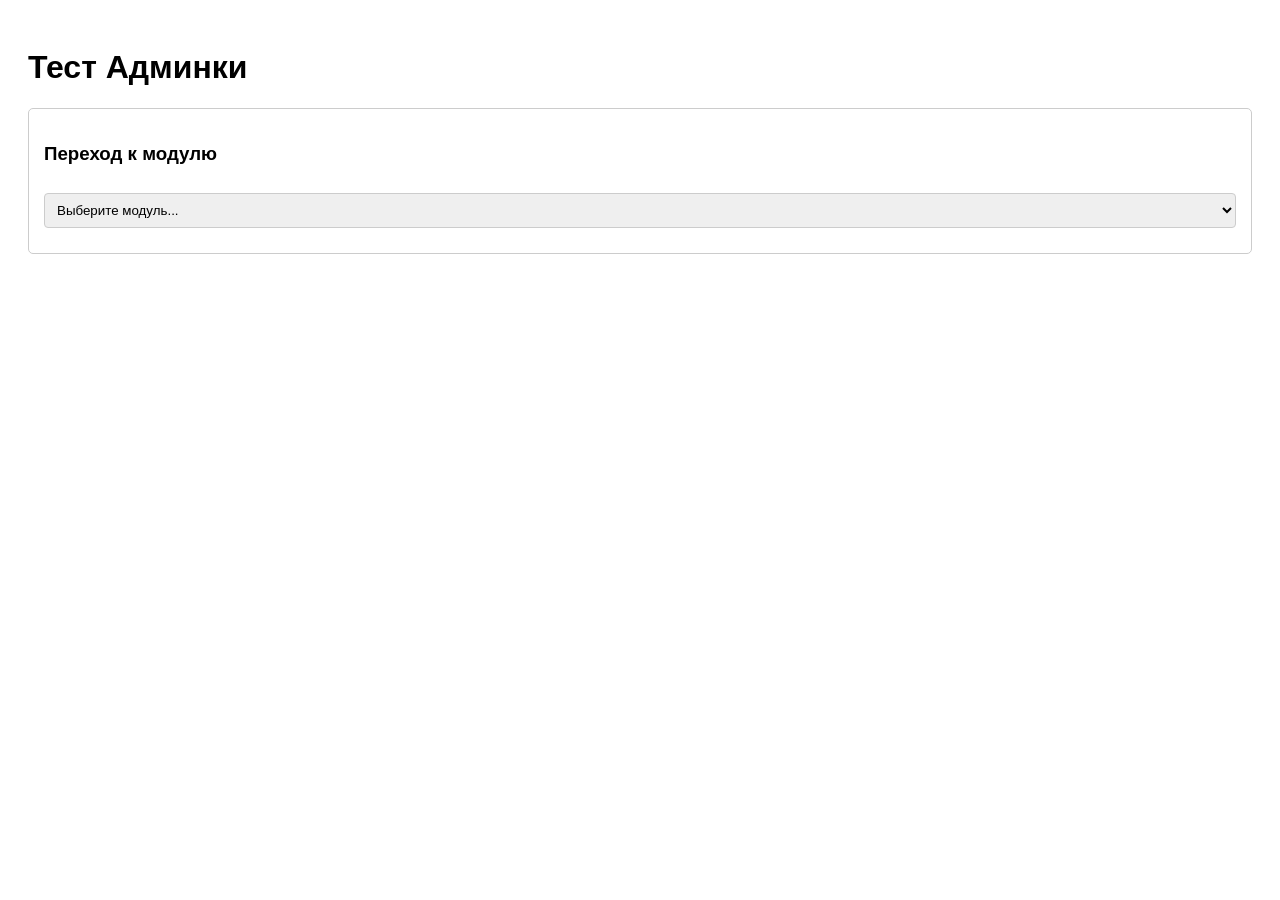
<file: test-admin.html>
<!DOCTYPE html>
<html lang="ru">
<head>
    <meta charset="UTF-8">
    <meta name="viewport" content="width=device-width, initial-scale=1.0">
    <title>Тест Админки</title>
    <style>
        body {
            font-family: Arial, sans-serif;
            padding: 20px;
        }
        .admin-section {
            margin: 20px 0;
            padding: 15px;
            border: 1px solid #ccc;
            border-radius: 5px;
        }
        select {
            width: 100%;
            padding: 8px;
            margin: 10px 0;
            border: 1px solid #ccc;
            border-radius: 4px;
        }
        button {
            padding: 8px 16px;
            margin: 5px;
            border: 1px solid #ccc;
            border-radius: 4px;
            cursor: pointer;
        }
    </style>
</head>
<body>
    <h1>Тест Админки</h1>
    
    <div class="admin-section">
        <h3>Переход к модулю</h3>
        <select id="adminModuleSelect" onchange="handleModuleSelectChange()">
            <option value="">Выберите модуль...</option>
            <option value="0">Модуль 1</option>
            <option value="1">Модуль 2</option>
            <option value="2">Модуль 3</option>
        </select>
        <div id="status"></div>
    </div>
    
    <script>
        function handleModuleSelectChange() {
            const select = document.getElementById('adminModuleSelect');
            const status = document.getElementById('status');
            
            if (select.value === '') {
                status.innerHTML = 'Выберите модуль';
                return;
            }
            
            status.innerHTML = `Выбран модуль: ${select.value}`;
            console.log('Module selected:', select.value);
        }
    </script>
</body>
</html>
</file>
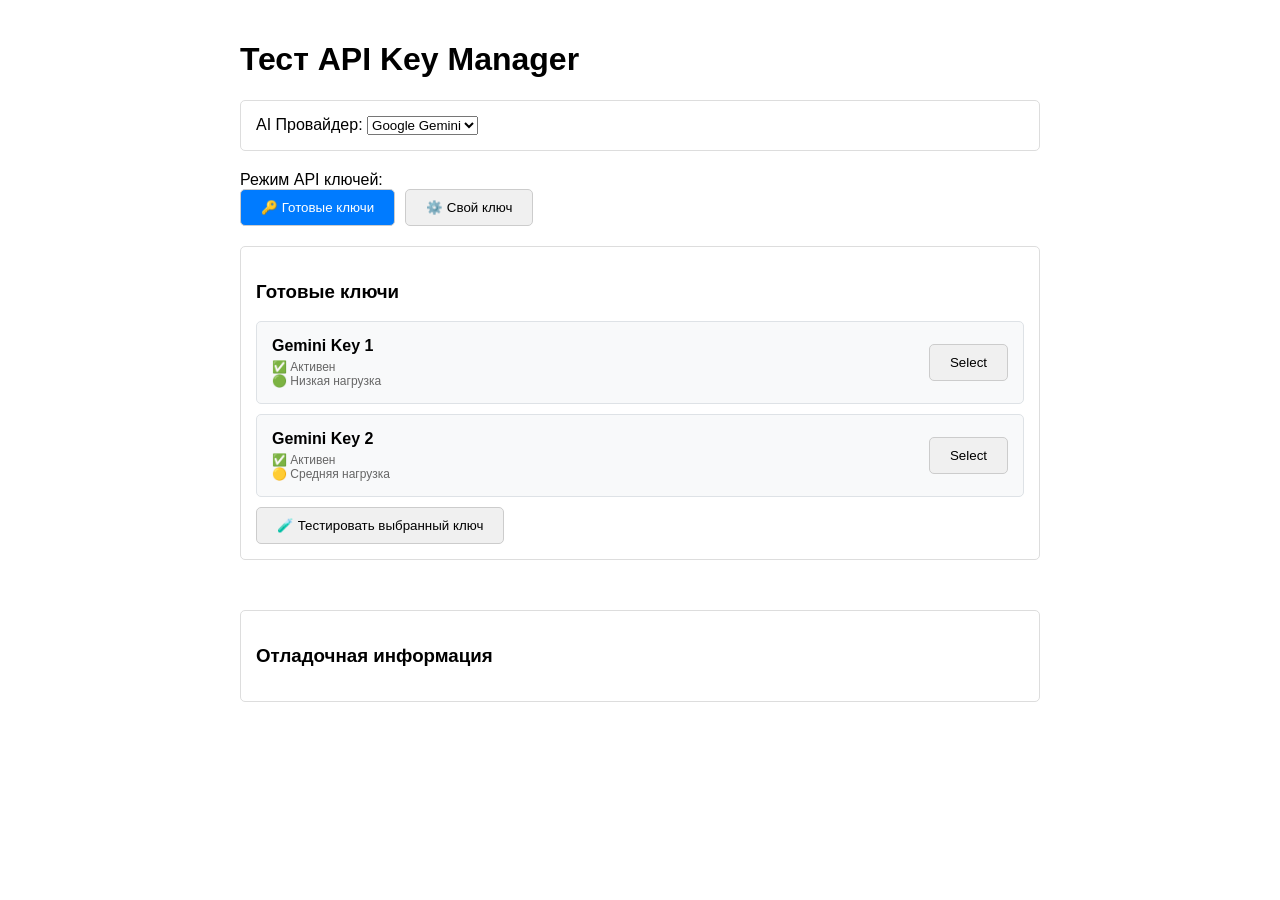
<file: test-api-keys.html>
<!DOCTYPE html>
<html lang="ru">
<head>
    <meta charset="UTF-8">
    <meta name="viewport" content="width=device-width, initial-scale=1.0">
    <title>Тест API Key Manager</title>
    <style>
        body {
            font-family: Arial, sans-serif;
            max-width: 800px;
            margin: 0 auto;
            padding: 20px;
        }
        .key-mode-section {
            margin-bottom: 20px;
        }
        .key-mode-buttons {
            display: flex;
            gap: 10px;
            margin-bottom: 10px;
        }
        .btn {
            padding: 10px 20px;
            border: 1px solid #ccc;
            border-radius: 5px;
            cursor: pointer;
            background: #f0f0f0;
        }
        .btn.active {
            background: #007bff;
            color: white;
        }
        .ready-key-item {
            display: flex;
            justify-content: space-between;
            align-items: center;
            padding: 15px;
            background: #f8f9fa;
            border: 1px solid #dee2e6;
            border-radius: 5px;
            margin-bottom: 10px;
        }
        .ready-key-info {
            flex: 1;
        }
        .ready-key-name {
            font-weight: bold;
            margin-bottom: 5px;
        }
        .ready-key-status, .ready-key-usage {
            font-size: 12px;
            color: #666;
        }
        .section {
            margin-bottom: 20px;
            padding: 15px;
            border: 1px solid #ddd;
            border-radius: 5px;
        }
        .hidden {
            display: none;
        }
        #apiStatus {
            padding: 10px;
            margin: 10px 0;
            border-radius: 5px;
        }
        .api-status.success {
            background: #d4edda;
            color: #155724;
        }
        .api-status.error {
            background: #f8d7da;
            color: #721c24;
        }
        .api-status.loading {
            background: #d1ecf1;
            color: #0c5460;
        }
    </style>
</head>
<body>
    <h1>Тест API Key Manager</h1>
    
    <!-- AI Provider Selection -->
    <div class="section">
        <label>AI Провайдер:</label>
        <select id="aiProviderSelect" onchange="switchProvider(this.value)">
            <option value="gemini">Google Gemini</option>
            <option value="openai">OpenAI</option>
        </select>
    </div>

    <!-- Key Mode Selection -->
    <div class="key-mode-section">
        <label>Режим API ключей:</label>
        <div class="key-mode-buttons">
            <button id="readyKeyModeBtn" class="btn active" onclick="switchKeyMode('ready')">
                🔑 Готовые ключи
            </button>
            <button id="customKeyModeBtn" class="btn" onclick="switchKeyMode('custom')">
                ⚙️ Свой ключ
            </button>
        </div>
    </div>

    <!-- Ready Keys Section -->
    <div id="readyKeysSection" class="section">
        <h3>Готовые ключи</h3>
        <div id="readyKeysContainer">
            <!-- Ready keys will be populated here -->
        </div>
        <button class="btn" onclick="testCurrentKey()">
            🧪 Тестировать выбранный ключ
        </button>
    </div>

    <!-- Custom Keys Section -->
    <div id="customKeysSection" class="section hidden">
        <h3>Свой ключ</h3>
        <div id="geminiApiSection">
            <input type="password" id="geminiApiKeyInput" placeholder="Ваш Google AI API ключ" style="width: 100%; padding: 10px; margin-bottom: 10px;">
            <button class="btn" onclick="saveGeminiApiKey()">Сохранить</button>
        </div>
        <div id="openaiApiSection" style="display: none;">
            <input type="password" id="apiKeyInput" placeholder="sk-...ваш OpenAI API ключ" style="width: 100%; padding: 10px; margin-bottom: 10px;">
            <button class="btn" onclick="saveApiKey()">Сохранить</button>
        </div>
    </div>

    <!-- Status -->
    <div id="apiStatus"></div>

    <!-- Debug Info -->
    <div class="section">
        <h3>Отладочная информация</h3>
        <div id="debugInfo"></div>
    </div>

    <script src="js/api-key-manager.js"></script>
    <script>
        // Функции для сохранения ключей
        function saveGeminiApiKey() {
            const key = document.getElementById('geminiApiKeyInput').value;
            localStorage.setItem('aiIncubatorGeminiApiKey', key);
            alert('Gemini ключ сохранен!');
        }

        function saveApiKey() {
            const key = document.getElementById('apiKeyInput').value;
            localStorage.setItem('aiIncubatorApiKey', key);
            alert('OpenAI ключ сохранен!');
        }

        // Функция для отображения отладочной информации
        function updateDebugInfo() {
            const debugDiv = document.getElementById('debugInfo');
            if (apiKeyManager) {
                debugDiv.innerHTML = `
                    <p><strong>Текущий режим:</strong> ${apiKeyManager.currentKeyMode}</p>
                    <p><strong>Текущий провайдер:</strong> ${apiKeyManager.currentProvider}</p>
                    <p><strong>Готовые ключи загружены:</strong> ${apiKeyManager.readyKeys ? 'Да' : 'Нет'}</p>
                    <p><strong>Выбранный ключ:</strong> ${apiKeyManager.currentReadyKey ? apiKeyManager.currentReadyKey.name : 'Нет'}</p>
                    <p><strong>Текущий ключ:</strong> ${apiKeyManager.getCurrentKey() ? 'Найден' : 'Не найден'}</p>
                `;
            } else {
                debugDiv.innerHTML = '<p>API Key Manager не инициализирован</p>';
            }
        }

        // Обновляем отладочную информацию каждые 2 секунды
        setInterval(updateDebugInfo, 2000);
    </script>
</body>
</html>
</file>
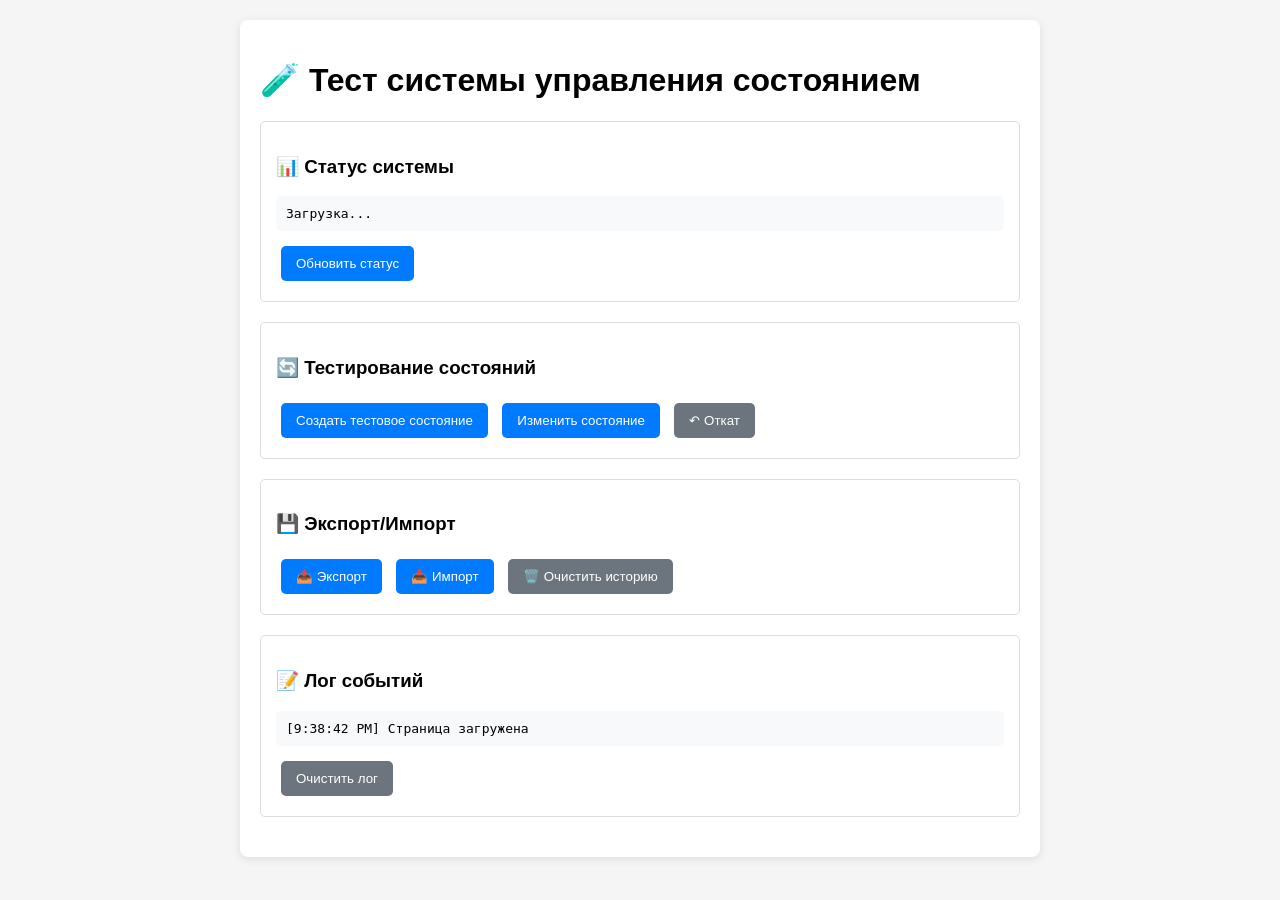
<file: test-state-manager.html>
<!DOCTYPE html>
<html lang="ru">
<head>
    <meta charset="UTF-8">
    <meta name="viewport" content="width=device-width, initial-scale=1.0">
    <title>Тест системы управления состоянием</title>
    <style>
        body {
            font-family: Arial, sans-serif;
            max-width: 800px;
            margin: 0 auto;
            padding: 20px;
            background: #f5f5f5;
        }
        .container {
            background: white;
            padding: 20px;
            border-radius: 8px;
            box-shadow: 0 2px 10px rgba(0,0,0,0.1);
        }
        .test-section {
            margin: 20px 0;
            padding: 15px;
            border: 1px solid #ddd;
            border-radius: 5px;
        }
        .btn {
            background: #007bff;
            color: white;
            border: none;
            padding: 10px 15px;
            border-radius: 5px;
            cursor: pointer;
            margin: 5px;
        }
        .btn:hover {
            background: #0056b3;
        }
        .btn-secondary {
            background: #6c757d;
        }
        .btn-secondary:hover {
            background: #545b62;
        }
        .status {
            margin: 10px 0;
            padding: 10px;
            background: #f8f9fa;
            border-radius: 5px;
            font-family: monospace;
        }
        .notification {
            position: fixed;
            top: 20px;
            right: 20px;
            background: #28a745;
            color: white;
            padding: 15px;
            border-radius: 5px;
            box-shadow: 0 2px 10px rgba(0,0,0,0.2);
            z-index: 1000;
        }
    </style>
</head>
<body>
    <div class="container">
        <h1>🧪 Тест системы управления состоянием</h1>
        
        <div class="test-section">
            <h3>📊 Статус системы</h3>
            <div id="status" class="status">Загрузка...</div>
            <button class="btn" onclick="updateStatus()">Обновить статус</button>
        </div>
        
        <div class="test-section">
            <h3>🔄 Тестирование состояний</h3>
            <button class="btn" onclick="createTestState()">Создать тестовое состояние</button>
            <button class="btn" onclick="modifyState()">Изменить состояние</button>
            <button class="btn btn-secondary" onclick="undoAction()">↶ Откат</button>
        </div>
        
        <div class="test-section">
            <h3>💾 Экспорт/Импорт</h3>
            <button class="btn" onclick="exportState()">📤 Экспорт</button>
            <button class="btn" onclick="importState()">📥 Импорт</button>
            <button class="btn btn-secondary" onclick="clearHistory()">🗑️ Очистить историю</button>
        </div>
        
        <div class="test-section">
            <h3>📝 Лог событий</h3>
            <div id="log" class="status" style="max-height: 200px; overflow-y: auto;"></div>
            <button class="btn btn-secondary" onclick="clearLog()">Очистить лог</button>
        </div>
    </div>

    <script>
        // Простая система уведомлений
        function showNotification(message, type = 'info') {
            const notification = document.createElement('div');
            notification.className = 'notification';
            notification.textContent = message;
            document.body.appendChild(notification);
            
            setTimeout(() => {
                notification.remove();
            }, 3000);
        }

        // Логирование
        function log(message) {
            const logDiv = document.getElementById('log');
            const timestamp = new Date().toLocaleTimeString();
            logDiv.innerHTML += `[${timestamp}] ${message}<br>`;
            logDiv.scrollTop = logDiv.scrollHeight;
        }

        function clearLog() {
            document.getElementById('log').innerHTML = '';
        }

        // Обновление статуса
        function updateStatus() {
            if (window.getStateInfo) {
                const info = window.getStateInfo();
                const statusDiv = document.getElementById('status');
                statusDiv.innerHTML = `
                    <strong>Текущее состояние:</strong> ${info.currentState}<br>
                    <strong>Размер истории:</strong> ${info.historySize}/${info.maxHistorySize}<br>
                    <strong>Последний снапшот:</strong> ${info.lastSnapshot}
                `;
                log('Статус обновлен');
            } else {
                document.getElementById('status').innerHTML = 'StateManager не загружен';
                log('ОШИБКА: StateManager не найден');
            }
        }

        // Создание тестового состояния
        function createTestState() {
            if (window.stateManager) {
                // Создаем тестовые данные
                if (!window.testCounter) window.testCounter = 0;
                window.testCounter++;
                
                // Имитируем изменение состояния
                if (window.appState) {
                    window.appState.testData = {
                        counter: window.testCounter,
                        timestamp: Date.now(),
                        message: `Тестовое состояние #${window.testCounter}`
                    };
                    
                    // Создаем снапшот
                    window.stateManager.createSnapshot();
                    showNotification(`Создано тестовое состояние #${window.testCounter}`, 'success');
                    log(`Создано тестовое состояние #${window.testCounter}`);
                    updateStatus();
                } else {
                    showNotification('appState не найден', 'error');
                    log('ОШИБКА: appState не найден');
                }
            } else {
                showNotification('StateManager не загружен', 'error');
                log('ОШИБКА: StateManager не загружен');
            }
        }

        // Изменение состояния
        function modifyState() {
            if (window.appState && window.appState.testData) {
                window.appState.testData.message = `Изменено в ${new Date().toLocaleTimeString()}`;
                window.appState.testData.modified = true;
                
                if (window.stateManager) {
                    window.stateManager.createSnapshot();
                    showNotification('Состояние изменено', 'info');
                    log('Состояние изменено');
                    updateStatus();
                }
            } else {
                showNotification('Сначала создайте тестовое состояние', 'warning');
                log('ПРЕДУПРЕЖДЕНИЕ: Сначала создайте тестовое состояние');
            }
        }

        // Откат
        function undoAction() {
            if (window.undoLastAction) {
                const success = window.undoLastAction();
                if (success) {
                    showNotification('Откат выполнен успешно', 'success');
                    log('Откат выполнен успешно');
                } else {
                    showNotification('Нет состояний для отката', 'warning');
                    log('Нет состояний для отката');
                }
                updateStatus();
            } else {
                showNotification('Функция отката не найдена', 'error');
                log('ОШИБКА: Функция отката не найдена');
            }
        }

        // Экспорт
        function exportState() {
            if (window.exportAppState) {
                window.exportAppState();
                showNotification('Состояние экспортировано', 'success');
                log('Состояние экспортировано');
            } else {
                showNotification('Функция экспорта не найдена', 'error');
                log('ОШИБКА: Функция экспорта не найдена');
            }
        }

        // Импорт
        function importState() {
            if (window.importAppState) {
                const input = document.createElement('input');
                input.type = 'file';
                input.accept = '.json';
                input.onchange = (e) => {
                    const file = e.target.files[0];
                    if (file) {
                        window.importAppState(file)
                            .then(() => {
                                showNotification('Состояние импортировано', 'success');
                                log('Состояние импортировано');
                                updateStatus();
                            })
                            .catch((error) => {
                                showNotification('Ошибка импорта: ' + error.message, 'error');
                                log('ОШИБКА импорта: ' + error.message);
                            });
                    }
                };
                input.click();
            } else {
                showNotification('Функция импорта не найдена', 'error');
                log('ОШИБКА: Функция импорта не найдена');
            }
        }

        // Очистка истории
        function clearHistory() {
            if (window.clearStateHistory) {
                window.clearStateHistory();
                showNotification('История очищена', 'success');
                log('История очищена');
                updateStatus();
            } else {
                showNotification('Функция очистки не найдена', 'error');
                log('ОШИБКА: Функция очистки не найдена');
            }
        }

        // Инициализация
        window.addEventListener('load', function() {
            log('Страница загружена');
            
            // Проверяем доступность StateManager
            setTimeout(() => {
                if (window.stateManager) {
                    log('StateManager загружен успешно');
                    updateStatus();
                } else {
                    log('ОШИБКА: StateManager не загружен');
                    document.getElementById('status').innerHTML = 'StateManager не загружен. Убедитесь, что основное приложение загружено.';
                }
            }, 1000);
        });
    </script>
</body>
</html>
</file>
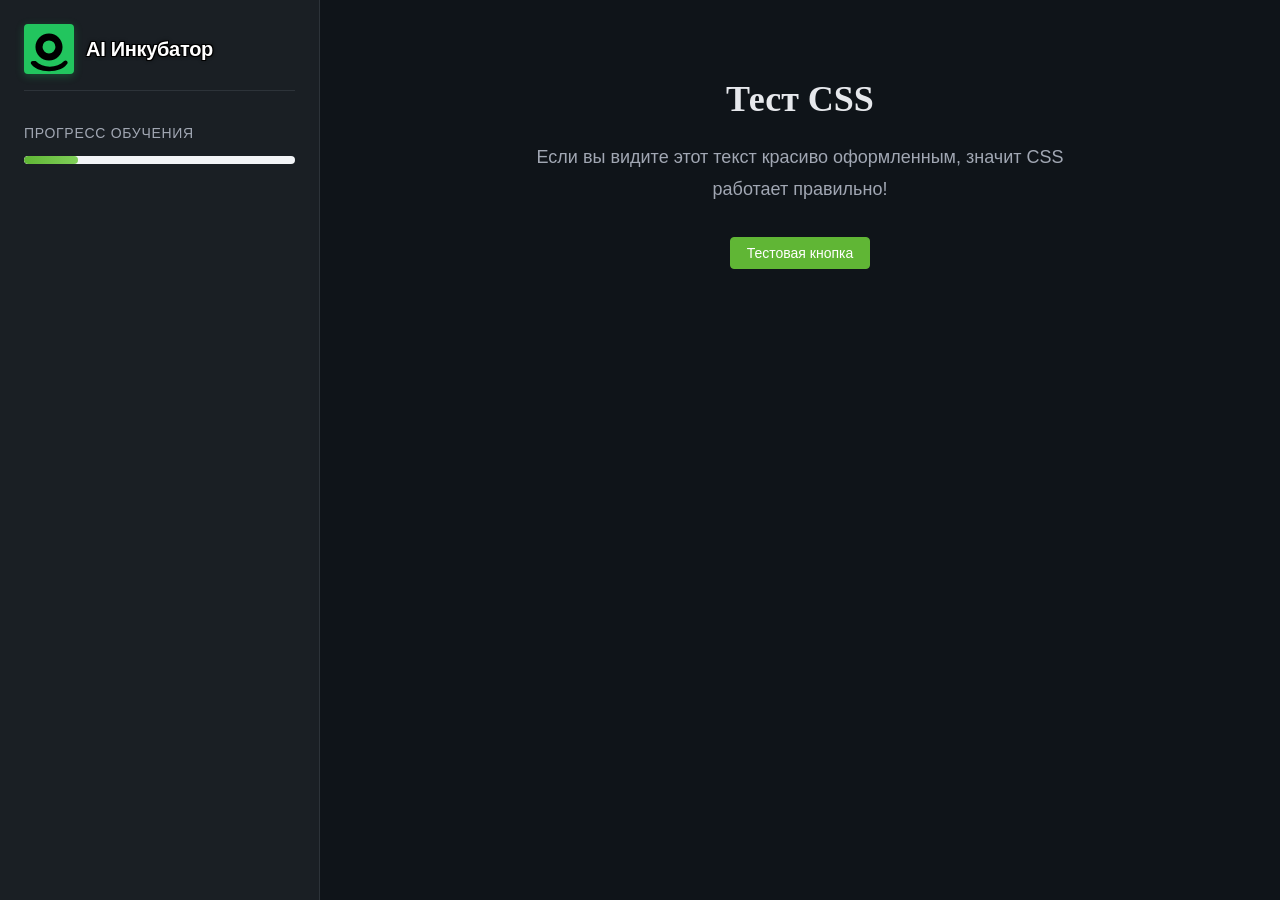
<file: test.html>
<!DOCTYPE html>
<html lang="ru">
<head>
    <meta charset="UTF-8">
    <meta name="viewport" content="width=device-width, initial-scale=1.0">
    <title>CSS Test</title>
    <link rel="stylesheet" href="Styles.css?v=2">
</head>
<body>
    <div class="app-container">
        <div class="sidebar">
            <div class="brand-header">
                <div class="logo">
                    <svg viewBox="0 0 24 24" role="img" aria-label="IT Park glyph">
                        <path d="M12 4.5c3.59 0 6.5 2.91 6.5 6.5s-2.91 6.5-6.5 6.5S5.5 14.59 5.5 11 8.41 4.5 12 4.5Zm0 3.4a3.1 3.1 0 1 0 0 6.2 3.1 3.1 0 0 0 0-6.2Zm-6.4 9.9c1.77 1.7 4.18 2.75 6.84 2.75s5.07-1.05 6.84-2.75c.39-.37 1.02-.36 1.4.03.37.39.36 1.02-.03 1.4C19.4 21.3 15.9 22.7 12 22.7s-7.4-1.4-8.65-3.57a.98.98 0 0 1 1.25-1.33Z"/>
                    </svg>
                </div>
                <span class="brand-text">AI Инкубатор</span>
            </div>
            <div class="progress-section">
                <div class="progress-title">Прогресс обучения</div>
                <div class="progress-bar">
                    <div class="progress-fill" style="width: 20%"></div>
                </div>
            </div>
        </div>
        <div class="main-content">
            <div class="welcome-screen">
                <h1 class="welcome-title">Тест CSS</h1>
                <p class="welcome-description">Если вы видите этот текст красиво оформленным, значит CSS работает правильно!</p>
                <button class="btn primary">Тестовая кнопка</button>
            </div>
        </div>
    </div>
</body>
</html>
</file>
<file: Styles.css>
/* IT Park Uzbekistan - Corporate Styles */
:root {
  /* Brand Colors - IT Park Corporate Identity */
  --brand-primary: #78C257;      /* IT Park Green */
  --brand-secondary: #2D5016;    /* Dark Green */
  --brand-accent: #A8D48A;       /* Light Green */
  
  /* Extended Color Palette */
  --brand-h: 100;
  --brand-s: 55%;
  --brand-l: 46%;
  
  --brand-50:  hsl(var(--brand-h) var(--brand-s) 96%);
  --brand-100: hsl(var(--brand-h) var(--brand-s) 90%);
  --brand-200: hsl(var(--brand-h) var(--brand-s) 80%);
  --brand-300: hsl(var(--brand-h) var(--brand-s) 70%);
  --brand-400: hsl(var(--brand-h) var(--brand-s) 58%);
  --brand-500: hsl(var(--brand-h) var(--brand-s) var(--brand-l));
  --brand-600: hsl(var(--brand-h) var(--brand-s) 38%);
  --brand-700: hsl(var(--brand-h) var(--brand-s) 30%);
  --brand-800: hsl(var(--brand-h) var(--brand-s) 22%);
  --brand-900: hsl(var(--brand-h) var(--brand-s) 16%);
  
  /* Neutral Palette */
  --gray-25:  #FCFCFD;
  --gray-50:  #F8F9FB;
  --gray-100: #F2F4F7;
  --gray-200: #E4E7EC;
  --gray-300: #D0D5DD;
  --gray-400: #98A2B3;
  --gray-500: #667085;
  --gray-600: #475467;
  --gray-700: #344054;
  --gray-800: #1D2939;
  --gray-900: #0B1220;
  
  /* Semantic Colors */
  --success-50: #F0FDF4;
  --success-500: #12B76A;
  --success-700: #027A48;
  
  --warning-50: #FFFBEB;
  --warning-100: #FEF3C7;
  --warning-200: #FDE68A;
  --warning-300: #FCD34D;
  --warning-400: #FBBF24;
  --warning-500: #F79009;
  --warning-600: #D97706;
  --warning-700: #B54708;
  --warning-800: #92400E;
  --warning-900: #78350F;
  
  --error-50: #FEF3F2;
  --error-500: #F04438;
  --error-700: #B42318;
  
  --info-50: #EFF8FF;
  --info-500: #2E90FA;
  --info-700: #175CD3;
  
  /* Surface Colors - Dark Mode Default */
  --bg: #0F1419;
  --fg: #E6E8EC;
  --muted: #A1A7B3;
  --surface: #1A1F24;
  --surface-hover: #242930;
  --border: #2D3339;
  --border-hover: #3A4047;
  
  /* Elevation & Shadows */
  --shadow-xs: 0 1px 2px rgba(16, 24, 40, 0.05);
  --shadow-sm: 0 1px 3px rgba(16, 24, 40, 0.1), 0 1px 2px rgba(16, 24, 40, 0.06);
  --shadow-md: 0 4px 8px -2px rgba(16, 24, 40, 0.1), 0 2px 4px -2px rgba(16, 24, 40, 0.06);
  --shadow-lg: 0 12px 16px -4px rgba(16, 24, 40, 0.08), 0 4px 6px -2px rgba(16, 24, 40, 0.03);
  --shadow-xl: 0 20px 24px -4px rgba(16, 24, 40, 0.08), 0 8px 8px -4px rgba(16, 24, 40, 0.03);
  --shadow-2xl: 0 24px 48px -12px rgba(16, 24, 40, 0.18);
  
  /* Focus Ring */
  --ring: 0 0 0 3px color-mix(in hsl, var(--brand-500) 35%, transparent);
  --ring-error: 0 0 0 3px color-mix(in hsl, var(--error-500) 35%, transparent);
  
  /* Border Radius */
  --radius-none: 0;
  --radius-xs: 4px;
  --radius-sm: 8px;
  --radius-md: 12px;
  --radius-lg: 16px;
  --radius-xl: 20px;
  --radius-2xl: 24px;
  --radius-3xl: 32px;
  --radius-full: 9999px;
  
  /* Spacing Scale */
  --space-0: 0;
  --space-px: 1px;
  --space-0_5: 2px;
  --space-1: 4px;
  --space-1_5: 6px;
  --space-2: 8px;
  --space-2_5: 10px;
  --space-3: 12px;
  --space-3_5: 14px;
  --space-4: 16px;
  --space-5: 20px;
  --space-6: 24px;
  --space-7: 28px;
  --space-8: 32px;
  --space-9: 36px;
  --space-10: 40px;
  --space-11: 44px;
  --space-12: 48px;
  --space-14: 56px;
  --space-16: 64px;
  --space-20: 80px;
  --space-24: 96px;
  --space-28: 112px;
  --space-32: 128px;
  --space-36: 144px;
  --space-40: 160px;
  --space-44: 176px;
  --space-48: 192px;
  --space-52: 208px;
  --space-56: 224px;
  --space-60: 240px;
  --space-64: 256px;
  --space-72: 288px;
  --space-80: 320px;
  --space-96: 384px;
  
  /* Typography Scale */
  --fs-xs: 12px;
  --fs-sm: 14px;
  --fs-base: 16px;
  --fs-lg: 18px;
  --fs-xl: 20px;
  --fs-2xl: 24px;
  --fs-3xl: 30px;
  --fs-4xl: 36px;
  --fs-5xl: 48px;
  --fs-6xl: 60px;
  
  /* Font Weights */
  --fw-light: 300;
  --fw-normal: 400;
  --fw-medium: 500;
  --fw-semibold: 600;
  --fw-bold: 700;
  --fw-extrabold: 800;
  
  /* Line Heights */
  --lh-tight: 1.25;
  --lh-normal: 1.5;
  --lh-relaxed: 1.75;

  /* Font Families */
  --font-family-base: 'Inter', -apple-system, BlinkMacSystemFont, 'Segoe UI', 'Roboto', sans-serif;
  --font-family-brand: 'Inter', sans-serif;
  --font-family-mono: 'SF Mono', 'Monaco', 'Inconsolata', 'Roboto Mono', monospace;

  /* Transitions */
  --transition-fast: 150ms ease;
  --transition-normal: 300ms ease;
  --transition-slow: 500ms ease;
  
  /* Additional colors for validation module */
  --primary: var(--brand-500);
  --primary-light: var(--brand-400);
  --primary-dark: var(--brand-600);
  --secondary: var(--gray-500);
  --success: var(--success-500);
  --success-bg: var(--success-50);
  --warning: var(--warning-500);
  --error: var(--error-500);
  --info: var(--info-500);
  --surface-secondary: var(--gray-50);
  --surface-tertiary: var(--gray-100);
  --text-primary: var(--fg);
  --text-secondary: var(--muted);
  --text-muted: var(--gray-400);
  --border-light: var(--gray-100);
  
  /* Text sizes for validation module */
  --text-xs: var(--fs-xs);
  --text-sm: var(--fs-sm);
  --text-base: var(--fs-base);
  --text-lg: var(--fs-lg);
  --text-xl: var(--fs-xl);
  --text-2xl: var(--fs-2xl);
  --text-3xl: var(--fs-3xl);
  
  /* Border radius for validation module */
  --radius-sm: var(--radius-xs);
  --radius-md: var(--radius-sm);
  --radius-lg: var(--radius-md);
  --radius-xl: var(--radius-lg);
}

/* Dark Theme Variables */
[data-theme="dark"] {
  --bg: #0F1419;
  --fg: #E6E8EC;
  --muted: #A1A7B3;
  --surface: #1A1F24;
  --surface-hover: #242930;
  --border: #2D3339;
  --border-hover: #3A4047;
  
  /* Darker surfaces for better contrast */
  --surface-secondary: #151A1F;
  --surface-tertiary: #1A1F24;
  
  /* Enhanced brand colors for dark theme */
  --brand-50: rgba(120, 194, 87, 0.1);
  --brand-100: rgba(120, 194, 87, 0.15);
  --brand-200: rgba(120, 194, 87, 0.25);
  
  /* Enhanced success colors for dark theme */
  --success-50: rgba(18, 183, 106, 0.1);
  --success-500: #12B76A;
  
  /* Adjust shadows for dark theme */
  --shadow-xs: 0 1px 2px rgba(0, 0, 0, 0.15);
  --shadow-sm: 0 1px 3px rgba(0, 0, 0, 0.2), 0 1px 2px rgba(0, 0, 0, 0.12);
  --shadow-md: 0 4px 8px -2px rgba(0, 0, 0, 0.2), 0 2px 4px -2px rgba(0, 0, 0, 0.12);
  --shadow-lg: 0 12px 16px -4px rgba(0, 0, 0, 0.16), 0 4px 6px -2px rgba(0, 0, 0, 0.06);
  --shadow-xl: 0 20px 24px -4px rgba(0, 0, 0, 0.16), 0 8px 8px -4px rgba(0, 0, 0, 0.06);
  --shadow-2xl: 0 24px 48px -12px rgba(0, 0, 0, 0.25);
}

/* Global Reset & Base Styles */
*, *::before, *::after {
  box-sizing: border-box;
  margin: 0;
  padding: 0;
}

html {
  font-family: 'Inter', -apple-system, BlinkMacSystemFont, 'Segoe UI', Roboto, sans-serif;
  font-size: 16px;
  line-height: var(--lh-normal);
  color: var(--fg);
  background: var(--bg);
  -webkit-font-smoothing: antialiased;
  -moz-osx-font-smoothing: grayscale;
}

body {
  min-height: 100vh;
  overflow-x: hidden;
  background: linear-gradient(135deg, #0B1220 0%, #151A1F 50%, #0F1419 100%);
  color: var(--fg);
  font-family: var(--font-family-base);
  line-height: var(--line-height-base);
}

/* Typography Components */
.text-brand {
  font-family: var(--font-family-brand);
  font-weight: var(--font-weight-bold);
  color: var(--brand-500);
}

.text-muted {
  color: var(--muted);
}

.text-xs { font-size: var(--text-xs); }
.text-sm { font-size: var(--text-sm); }
.text-base { font-size: var(--text-base); }
.text-lg { font-size: var(--text-lg); }
.text-xl { font-size: var(--text-xl); }
.text-2xl { font-size: var(--text-2xl); }
.text-3xl { font-size: var(--text-3xl); }
.text-4xl { font-size: var(--text-4xl); }

.font-light { font-weight: var(--font-weight-light); }
.font-normal { font-weight: var(--font-weight-normal); }
.font-medium { font-weight: var(--font-weight-medium); }
.font-semibold { font-weight: var(--font-weight-semibold); }
.font-bold { font-weight: var(--font-weight-bold); }

/* Layout Components */
.container {
  width: 100%;
  max-width: 1200px;
  margin: 0 auto;
  padding: 0 var(--space-6);
}

.container-sm { max-width: 640px; }
.container-md { max-width: 768px; }
.container-lg { max-width: 1024px; }
.container-xl { max-width: 1280px; }

/* Flexbox Utilities */
.flex { display: flex; }
.flex-col { flex-direction: column; }
.flex-wrap { flex-wrap: wrap; }
.items-center { align-items: center; }
.items-start { align-items: flex-start; }
.items-end { align-items: flex-end; }
.justify-center { justify-content: center; }
.justify-between { justify-content: space-between; }
.justify-start { justify-content: flex-start; }
.justify-end { justify-content: flex-end; }

/* Grid System */
.grid { display: grid; }
.grid-cols-1 { grid-template-columns: repeat(1, minmax(0, 1fr)); }
.grid-cols-2 { grid-template-columns: repeat(2, minmax(0, 1fr)); }
.grid-cols-3 { grid-template-columns: repeat(3, minmax(0, 1fr)); }
.grid-cols-4 { grid-template-columns: repeat(4, minmax(0, 1fr)); }
.gap-1 { gap: var(--space-1); }
.gap-2 { gap: var(--space-2); }
.gap-3 { gap: var(--space-3); }
.gap-4 { gap: var(--space-4); }
.gap-5 { gap: var(--space-5); }
.gap-6 { gap: var(--space-6); }

/* Spacing Utilities */
.p-0 { padding: var(--space-0); }
.p-1 { padding: var(--space-1); }
.p-2 { padding: var(--space-2); }
.p-3 { padding: var(--space-3); }
.p-4 { padding: var(--space-4); }
.p-5 { padding: var(--space-5); }
.p-6 { padding: var(--space-6); }
.p-8 { padding: var(--space-8); }

.m-0 { margin: var(--space-0); }
.m-1 { margin: var(--space-1); }
.m-2 { margin: var(--space-2); }
.m-3 { margin: var(--space-3); }
.m-4 { margin: var(--space-4); }
.m-auto { margin: auto; }

.mt-0 { margin-top: var(--space-0); }
.mt-1 { margin-top: var(--space-1); }
.mt-2 { margin-top: var(--space-2); }
.mt-3 { margin-top: var(--space-3); }
.mt-4 { margin-top: var(--space-4); }
.mt-6 { margin-top: var(--space-6); }
.mt-8 { margin-top: var(--space-8); }

.mb-0 { margin-bottom: var(--space-0); }
.mb-1 { margin-bottom: var(--space-1); }
.mb-2 { margin-bottom: var(--space-2); }
.mb-3 { margin-bottom: var(--space-3); }
.mb-4 { margin-bottom: var(--space-4); }
.mb-6 { margin-bottom: var(--space-6); }

/* Border Utilities */
.border { border: 1px solid var(--border); }
.border-t { border-top: 1px solid var(--border); }
.border-b { border-bottom: 1px solid var(--border); }
.border-l { border-left: 1px solid var(--border); }
.border-r { border-right: 1px solid var(--border); }

.rounded-none { border-radius: var(--radius-none); }
.rounded-sm { border-radius: var(--radius-sm); }
.rounded-md { border-radius: var(--radius-md); }
.rounded-lg { border-radius: var(--radius-lg); }
.rounded-xl { border-radius: var(--radius-xl); }
.rounded-full { border-radius: var(--radius-full); }

/* Background Utilities */
.bg-white { background-color: var(--surface); }
.bg-gray-50 { background-color: var(--gray-50); }
.bg-gray-100 { background-color: var(--gray-100); }
.bg-brand-50 { background-color: var(--brand-50); }
.bg-brand-500 { background-color: var(--brand-500); }

/* Shadow Utilities */
.shadow-none { box-shadow: none; }
.shadow-xs { box-shadow: var(--shadow-xs); }
.shadow-sm { box-shadow: var(--shadow-sm); }
.shadow-md { box-shadow: var(--shadow-md); }
.shadow-lg { box-shadow: var(--shadow-lg); }
.shadow-xl { box-shadow: var(--shadow-xl); }

/* Component Classes */
.card {
  background: var(--surface);
  border: 1px solid var(--border);
  border-radius: var(--radius-lg);
  box-shadow: var(--shadow-sm);
  padding: var(--space-6);
  transition: box-shadow var(--transition-base);
}

.card:hover {
  box-shadow: var(--shadow-md);
}

/* Enhanced cards for dark theme */
[data-theme="dark"] .card {
  background: #1A1F24;
  border-color: #2D3339;
}

.btn {
  display: inline-flex;
  align-items: center;
  justify-content: center;
  gap: var(--space-2);
  padding: var(--space-3) var(--space-4);
  font-family: var(--font-family-base);
  font-size: var(--text-sm);
  font-weight: var(--font-weight-medium);
  line-height: 1;
  text-decoration: none;
  border: 1px solid transparent;
  border-radius: var(--radius-md);
  cursor: pointer;
  transition: all var(--transition-base);
  user-select: none;
  white-space: nowrap;
}

.btn:focus-visible {
  outline: none;
  box-shadow: var(--ring);
}

.btn:disabled {
  opacity: 0.5;
  cursor: not-allowed;
}

/* Button Variants */
.btn-primary {
  background: var(--brand-500);
  color: white;
  border-color: var(--brand-500);
}

.btn-primary:hover:not(:disabled) {
  background: var(--brand-600);
  border-color: var(--brand-600);
  transform: translateY(-1px);
  box-shadow: var(--shadow-md);
}

.btn-secondary {
  background: var(--surface);
  color: var(--fg);
  border-color: var(--border);
}

.btn-secondary:hover:not(:disabled) {
  background: var(--surface-hover);
  border-color: var(--border-hover);
}

/* Enhanced buttons for dark theme */
[data-theme="dark"] .btn-secondary {
  background: #1A1F24;
  border-color: #2D3339;
  color: #E6E8EC;
}

.btn-outline {
  background: transparent;
  color: var(--brand-500);
  border-color: var(--brand-500);
}

.btn-outline:hover:not(:disabled) {
  background: var(--brand-50);
  color: var(--brand-600);
  border-color: var(--brand-600);
}

.btn-ghost {
  background: transparent;
  color: var(--fg);
  border-color: transparent;
}

.btn-ghost:hover:not(:disabled) {
  background: var(--surface-hover);
}

/* Button Sizes */
.btn-sm {
  padding: var(--space-2) var(--space-3);
  font-size: var(--text-xs);
}

.btn-lg {
  padding: var(--space-4) var(--space-6);
  font-size: var(--text-base);
}

/* Form Elements */
.form-input,
.form-textarea,
.form-select {
  width: 100%;
  padding: var(--space-3);
  font-family: var(--font-family-base);
  font-size: var(--text-sm);
  color: var(--fg);
  background: var(--surface);
  border: 1px solid var(--border);
  border-radius: var(--radius-md);
  transition: all var(--transition-base);
}

.form-input:focus,
.form-textarea:focus,
.form-select:focus {
  outline: none;
  border-color: var(--brand-500);
  box-shadow: var(--ring);
}

.form-input::placeholder,
.form-textarea::placeholder {
  color: var(--muted);
}

.form-label {
  display: block;
  margin-bottom: var(--space-2);
  font-size: var(--text-sm);
  font-weight: var(--font-weight-medium);
  color: var(--fg);
}

/* Badge Component */
.badge {
  display: inline-flex;
  align-items: center;
  gap: var(--space-1);
  padding: var(--space-1) var(--space-2);
  font-size: var(--text-xs);
  font-weight: var(--font-weight-medium);
  border-radius: var(--radius-full);
  white-space: nowrap;
}

.badge-primary {
  background: var(--brand-100);
  color: var(--brand-700);
}

.badge-success {
  background: var(--success-50);
  color: var(--success-700);
}

.badge-warning {
  background: var(--warning-50);
  color: var(--warning-700);
}

.badge-error {
  background: var(--error-50);
  color: var(--error-700);
}

.badge-info {
  background: var(--info-50);
  color: var(--info-700);
}

/* Alert Component */
.alert {
  padding: var(--space-4);
  border-radius: var(--radius-md);
  border: 1px solid transparent;
  margin-bottom: var(--space-4);
}

.alert-success {
  background: var(--success-50);
  color: var(--success-700);
  border-color: var(--success-500);
}

.alert-warning {
  background: var(--warning-50);
  color: var(--warning-700);
  border-color: var(--warning-500);
}

.alert-error {
  background: var(--error-50);
  color: var(--error-700);
  border-color: var(--error-500);
}

.alert-info {
  background: var(--info-50);
  color: var(--info-700);
  border-color: var(--info-500);
}

/* Progress Bar */
.progress {
  width: 100%;
  height: var(--space-2);
  background: var(--gray-200);
  border-radius: var(--radius-full);
  overflow: hidden;
}

.progress-bar {
  height: 100%;
  background: var(--brand-500);
  border-radius: var(--radius-full);
  transition: width var(--transition-slow);
}

/* Loading Spinner */
.spinner {
  width: 20px;
  height: 20px;
  border: 2px solid var(--gray-200);
  border-top: 2px solid var(--brand-500);
  border-radius: 50%;
  animation: spin 1s linear infinite;
}

@keyframes spin {
  0% { transform: rotate(0deg); }
  100% { transform: rotate(360deg); }
}

/* Avatar */
.avatar {
  display: inline-flex;
  align-items: center;
  justify-content: center;
  width: 40px;
  height: 40px;
  border-radius: var(--radius-full);
  background: var(--brand-100);
  color: var(--brand-700);
  font-weight: var(--font-weight-medium);
  font-size: var(--text-sm);
  overflow: hidden;
}

.avatar-sm {
  width: 32px;
  height: 32px;
  font-size: var(--text-xs);
}

.avatar-lg {
  width: 56px;
  height: 56px;
  font-size: var(--text-lg);
}

/* Dropdown */
.dropdown {
  position: relative;
  display: inline-block;
}

.dropdown-content {
  position: absolute;
  top: 100%;
  left: 0;
  z-index: var(--z-dropdown);
  min-width: 200px;
  background: var(--surface);
  border: 1px solid var(--border);
  border-radius: var(--radius-md);
  box-shadow: var(--shadow-lg);
  padding: var(--space-2);
  margin-top: var(--space-1);
  opacity: 0;
  visibility: hidden;
  transform: translateY(-8px);
  transition: all var(--transition-fast);
}

.dropdown.open .dropdown-content {
  opacity: 1;
  visibility: visible;
  transform: translateY(0);
}

.dropdown-item {
  display: block;
  width: 100%;
  padding: var(--space-2) var(--space-3);
  color: var(--fg);
  text-decoration: none;
  border-radius: var(--radius-sm);
  transition: background var(--transition-fast);
}

.dropdown-item:hover {
  background: var(--surface-hover);
}

/* Modal */
.modal-backdrop {
  position: fixed;
  inset: 0;
  z-index: var(--z-modal-backdrop);
  background: rgba(0, 0, 0, 0.5);
  opacity: 0;
  visibility: hidden;
  transition: all var(--transition-base);
}

.modal-backdrop.open {
  opacity: 1;
  visibility: visible;
}

.modal {
  position: fixed;
  top: 50%;
  left: 50%;
  z-index: var(--z-modal);
  width: 90%;
  max-width: 500px;
  max-height: 90vh;
  background: var(--surface);
  border-radius: var(--radius-xl);
  box-shadow: var(--shadow-2xl);
  transform: translate(-50%, -50%) scale(0.9);
  transition: all var(--transition-base);
  overflow: hidden;
}

.modal.open {
  transform: translate(-50%, -50%) scale(1);
}

.modal-header {
  padding: var(--space-6) var(--space-6) var(--space-4);
  border-bottom: 1px solid var(--border);
}

.modal-title {
  font-family: var(--font-family-brand);
  font-size: var(--text-xl);
  font-weight: var(--font-weight-bold);
  margin: 0;
}

.modal-body {
  padding: var(--space-6);
  overflow-y: auto;
}

.modal-footer {
  padding: var(--space-4) var(--space-6) var(--space-6);
  border-top: 1px solid var(--border);
  display: flex;
  gap: var(--space-3);
  justify-content: flex-end;
}

/* Tabs */
.tabs {
  border-bottom: 1px solid var(--border);
}

.tabs-list {
  display: flex;
  list-style: none;
  margin: 0;
  padding: 0;
}

.tabs-trigger {
  padding: var(--space-3) var(--space-4);
  border: none;
  background: transparent;
  color: var(--muted);
  font-weight: var(--font-weight-medium);
  cursor: pointer;
  border-bottom: 2px solid transparent;
  transition: all var(--transition-base);
}

.tabs-trigger:hover {
  color: var(--fg);
}

.tabs-trigger.active {
  color: var(--brand-500);
  border-bottom-color: var(--brand-500);
}

.tabs-content {
  padding: var(--space-6) 0;
}

/* Table */
.table {
  width: 100%;
  border-collapse: collapse;
  background: var(--surface);
  border-radius: var(--radius-lg);
  overflow: hidden;
  box-shadow: var(--shadow-sm);
}

.table th,
.table td {
  padding: var(--space-3) var(--space-4);
  text-align: left;
  border-bottom: 1px solid var(--border);
}

.table th {
  background: var(--gray-50);
  font-weight: var(--font-weight-semibold);
  font-size: var(--text-sm);
  color: var(--muted);
  text-transform: uppercase;
  letter-spacing: 0.05em;
}

.table tbody tr:hover {
  background: var(--surface-hover);
}

.table tbody tr:last-child td {
  border-bottom: none;
}

/* Breadcrumb */
.breadcrumb {
  display: flex;
  align-items: center;
  gap: var(--space-2);
  list-style: none;
  margin: 0;
  padding: 0;
  font-size: var(--text-sm);
}

.breadcrumb-item {
  display: flex;
  align-items: center;
  gap: var(--space-2);
  color: var(--muted);
}

.breadcrumb-item.active {
  color: var(--fg);
  font-weight: var(--font-weight-medium);
}

.breadcrumb-separator {
  color: var(--muted);
}

/* Tooltip */
.tooltip {
  position: relative;
  display: inline-block;
}

.tooltip-content {
  position: absolute;
  bottom: 100%;
  left: 50%;
  z-index: var(--z-tooltip);
  padding: var(--space-2) var(--space-3);
  background: var(--gray-900);
  color: white;
  font-size: var(--text-xs);
  border-radius: var(--radius-md);
  white-space: nowrap;
  transform: translateX(-50%) translateY(-4px);
  opacity: 0;
  visibility: hidden;
  transition: all var(--transition-fast);
  pointer-events: none;
}

.tooltip:hover .tooltip-content {
  opacity: 1;
  visibility: visible;
}

/* Skeleton Loader */
.skeleton {
  background: linear-gradient(90deg, var(--gray-200) 25%, var(--gray-100) 50%, var(--gray-200) 75%);
  background-size: 200% 100%;
  animation: loading 1.5s infinite;
  border-radius: var(--radius-sm);
}

@keyframes loading {
  0% { background-position: 200% 0; }
  100% { background-position: -200% 0; }
}

.skeleton-text {
  height: var(--space-4);
  margin-bottom: var(--space-2);
}

.skeleton-text:last-child {
  margin-bottom: 0;
  width: 60%;
}

.skeleton-avatar {
  width: 40px;
  height: 40px;
  border-radius: var(--radius-full);
}

/* Responsive Design */
@media (max-width: 1024px) {
  .container {
    padding: 0 var(--space-4);
  }
  
  .lg\:hidden {
    display: none !important;
  }
}

@media (max-width: 768px) {
  .container {
    padding: 0 var(--space-3);
  }
  
  .md\:hidden {
    display: none !important;
  }
  
  .grid-cols-2 {
    grid-template-columns: 1fr;
  }
  
  .grid-cols-3 {
    grid-template-columns: repeat(2, minmax(0, 1fr));
  }
  
  .grid-cols-4 {
    grid-template-columns: repeat(2, minmax(0, 1fr));
  }
}

@media (max-width: 640px) {
  .sm\:hidden {
    display: none !important;
  }
  
  .grid-cols-2,
  .grid-cols-3,
  .grid-cols-4 {
    grid-template-columns: 1fr;
  }
  
  .modal {
    width: 95%;
    margin: var(--space-4);
  }
  
  .btn {
    padding: var(--space-3) var(--space-4);
  }
  
  .btn-sm {
    padding: var(--space-2) var(--space-3);
  }
}

/* Print Styles */
@media print {
  .no-print {
    display: none !important;
  }
  
  .print-break {
    page-break-after: always;
  }
  
  .print-avoid-break {
    page-break-inside: avoid;
  }
}

/* Accessibility */
@media (prefers-reduced-motion: reduce) {
  *,
  *::before,
  *::after {
    animation-duration: 0.01ms !important;
    animation-iteration-count: 1 !important;
    transition-duration: 0.01ms !important;
  }
}

.sr-only {
  position: absolute;
  width: 1px;
  height: 1px;
  padding: 0;
  margin: -1px;
  overflow: hidden;
  clip: rect(0, 0, 0, 0);
  white-space: nowrap;
  border: 0;
}

/* Focus Management */
.focus-trap {
  position: fixed;
  top: 0;
  left: 0;
  width: 1px;
  height: 1px;
  opacity: 0;
  pointer-events: none;
}

/* High Contrast Mode Support */
@media (prefers-contrast: high) {
  .btn {
    border-width: 2px;
  }
  
  .card {
    border-width: 2px;
  }
  
  .form-input,
  .form-textarea,
  .form-select {
    border-width: 2px;
  }
}

/* Custom Scrollbar */
::-webkit-scrollbar {
  width: 8px;
  height: 8px;
}

::-webkit-scrollbar-track {
  background: var(--gray-100);
  border-radius: var(--radius-sm);
}

::-webkit-scrollbar-thumb {
  background: var(--gray-300);
  border-radius: var(--radius-sm);
}

::-webkit-scrollbar-thumb:hover {
  background: var(--gray-400);
}

/* Selection */
::selection {
  background: var(--brand-200);
  color: var(--brand-800);
}

/* Utility Classes */
.hidden { display: none !important; }
.visible { visibility: visible; }
.invisible { visibility: hidden; }

.relative { position: relative; }
.absolute { position: absolute; }
.fixed { position: fixed; }
.sticky { position: sticky; }

.top-0 { top: 0; }
.right-0 { right: 0; }
.bottom-0 { bottom: 0; }
.left-0 { left: 0; }

.w-full { width: 100%; }
.w-auto { width: auto; }
.h-full { height: 100%; }
.h-auto { height: auto; }

.overflow-hidden { overflow: hidden; }
.overflow-auto { overflow: auto; }
.overflow-scroll { overflow: scroll; }

.cursor-pointer { cursor: pointer; }
.cursor-not-allowed { cursor: not-allowed; }

.select-none { user-select: none; }
.select-all { user-select: all; }

.pointer-events-none { pointer-events: none; }
.pointer-events-auto { pointer-events: auto; }

/* Animation Classes */
.animate-pulse {
  animation: pulse 2s cubic-bezier(0.4, 0, 0.6, 1) infinite;
}

@keyframes pulse {
  0%, 100% { opacity: 1; }
  50% { opacity: 0.5; }
}

.animate-bounce {
  animation: bounce 1s infinite;
}

@keyframes bounce {
  0%, 100% {
    transform: translateY(-25%);
    animation-timing-function: cubic-bezier(0.8, 0, 1, 1);
  }
  50% {
    transform: translateY(0);
    animation-timing-function: cubic-bezier(0, 0, 0.2, 1);
  }
}

.animate-fade-in {
  animation: fadeIn 0.3s ease-in-out;
}

@keyframes fadeIn {
  from { opacity: 0; }
  to { opacity: 1; }
}

.animate-slide-up {
  animation: slideUp 0.3s ease-out;
}

@keyframes slideUp {
  from {
    opacity: 0;
    transform: translateY(16px);
  }
  to {
    opacity: 1;
    transform: translateY(0);
  }
}

/* Layout for the application */
.app-container {
  display: flex;
  min-height: 100vh;
  background: var(--bg);
}

.sidebar {
  width: 320px;
  background: var(--surface);
  border-right: 1px solid var(--border);
  padding: var(--space-6);
  overflow-y: auto;
  flex-shrink: 0;
}

/* Enhanced sidebar for dark theme */
[data-theme="dark"] .sidebar {
  background: #151A1F;
  border-right: 1px solid #2D3339;
}

.main-content {
  flex: 1;
  padding: var(--space-6);
  min-height: 100vh;
  background: var(--bg);
  overflow-y: auto;
}

/* Enhanced main content for dark theme */
[data-theme="dark"] .main-content {
  background: #0F1419;
}

/* Brand Header */
.brand-header {
  display: flex;
  align-items: center;
  gap: var(--space-3);
  margin-bottom: var(--space-8);
  padding-bottom: var(--space-4);
  border-bottom: 1px solid var(--border);
}

.logo {
  width: 50px;
  height: 50px;
  background: #22C55E;
  border-radius: var(--radius-sm);
  display: flex;
  align-items: center;
  justify-content: center;
  flex-shrink: 0;
  box-shadow: 0 2px 8px rgba(34, 197, 94, 0.3);
}

.logo-ai {
  font-family: 'Inter', sans-serif;
  font-weight: 900;
  font-size: 22px;
  color: #FFFFFF;
  letter-spacing: -0.5px;
  text-shadow:
    -1px -1px 0 #000,
    1px -1px 0 #000,
    -1px 1px 0 #000,
    1px 1px 0 #000,
    0 0 3px rgba(0, 0, 0, 0.8);
}

/* Theme Toggle Button */
.theme-toggle {
  cursor: pointer;
  transition: all 0.3s ease;
  position: relative;
  overflow: hidden;
}

.theme-toggle:hover {
  transform: scale(1.05);
  box-shadow: var(--shadow-md);
}

.theme-toggle:active {
  transform: scale(0.95);
}

/* Theme toggle animation */
.theme-toggle::before {
  content: '';
  position: absolute;
  top: 50%;
  left: 50%;
  width: 0;
  height: 0;
  background: rgba(255, 255, 255, 0.2);
  border-radius: 50%;
  transform: translate(-50%, -50%);
  transition: width 0.3s ease, height 0.3s ease;
}

.theme-toggle:active::before {
  width: 100%;
  height: 100%;
}

/* Theme notification */
.theme-notification {
  position: fixed;
  top: 20px;
  right: 20px;
  z-index: 9999;
  animation: slideInRight 0.3s ease;
}

.theme-notification-content {
  background: var(--surface);
  color: var(--fg);
  padding: var(--space-3) var(--space-4);
  border-radius: var(--radius-md);
  box-shadow: var(--shadow-lg);
  border: 1px solid var(--border);
  font-size: var(--fs-sm);
  font-weight: var(--fw-medium);
}

@keyframes slideInRight {
  from {
    transform: translateX(100%);
    opacity: 0;
  }
  to {
    transform: translateX(0);
    opacity: 1;
  }
}

.brand-text {
  font-family: var(--font-family-brand);
  font-size: 20px;
  font-weight: 700;
  color: #FFFFFF;
  letter-spacing: -0.3px;
  text-shadow:
    -1px -1px 0 #000,
    1px -1px 0 #000,
    -1px 1px 0 #000,
    1px 1px 0 #000,
    0 0 4px rgba(0, 0, 0, 0.9);
}

/* Progress Section */
.progress-section {
  margin-bottom: var(--space-8);
}

.progress-title {
  font-size: var(--fs-sm);
  font-weight: var(--fw-medium);
  color: var(--muted);
  margin-bottom: var(--space-3);
  text-transform: uppercase;
  letter-spacing: 0.05em;
}

.progress-bar {
  width: 100%;
  height: 8px;
  background: var(--gray-100);
  border-radius: var(--radius-full);
  overflow: hidden;
  margin-bottom: var(--space-4);
}

.progress-fill {
  height: 100%;
  background: var(--brand-500);
  border-radius: var(--radius-full);
  transition: width var(--transition-normal);
}

/* Module List */
.module-list {
  display: flex;
  flex-direction: column;
  gap: var(--space-2);
}

.module-item {
  display: flex;
  align-items: center;
  gap: var(--space-3);
  padding: var(--space-3);
  border-radius: var(--radius-md);
  cursor: pointer;
  transition: all var(--transition-fast);
  border: 1px solid transparent;
}

.module-item:hover {
  background: var(--surface-hover);
}

.module-item.active {
  background: var(--brand-50);
  border-color: var(--brand-200);
  box-shadow: 0 0 0 1px var(--brand-200), var(--shadow-sm);
}

/* Enhanced active module for dark theme */
[data-theme="dark"] .module-item.active {
  background: rgba(120, 194, 87, 0.15);
  border-color: var(--brand-500);
  box-shadow: 0 0 0 1px var(--brand-500), 0 4px 12px rgba(120, 194, 87, 0.2);
}

.module-item.locked {
  opacity: 0.5;
  cursor: not-allowed;
}

.module-item.completed {
  background: var(--success-50);
  border-color: var(--success-500);
}

/* Enhanced completed module for dark theme */
[data-theme="dark"] .module-item.completed {
  background: rgba(18, 183, 106, 0.15);
  border-color: var(--success-500);
  box-shadow: 0 0 0 1px var(--success-500), 0 4px 12px rgba(18, 183, 106, 0.2);
}

.module-status {
  width: 24px;
  height: 24px;
  border-radius: var(--radius-full);
  display: flex;
  align-items: center;
  justify-content: center;
  font-size: var(--fs-xs);
  font-weight: var(--fw-semibold);
  color: white;
  background: var(--gray-400);
}

.module-status.pending {
  background: var(--brand-500);
}

.module-status.active {
  background: var(--brand-600);
}

.module-status.completed {
  background: var(--success-500);
}

.module-text {
  font-size: var(--fs-sm);
  font-weight: var(--fw-medium);
  color: var(--fg);
}

/* API Section */
.api-section {
  margin-top: auto;
}

.api-input {
  width: 100%;
  padding: var(--space-2);
  border: 1px solid var(--border);
  border-radius: var(--radius-sm);
  font-size: var(--fs-sm);
  margin-bottom: var(--space-2);
  transition: border-color var(--transition-fast);
}

.api-input:focus {
  outline: none;
  border-color: var(--brand-500);
  box-shadow: var(--ring);
}

/* Welcome Screen */
.welcome-screen {
  max-width: 600px;
  margin: 0 auto;
  text-align: center;
  padding: var(--space-12) var(--space-6);
}

.welcome-title {
  font-size: var(--fs-4xl);
  font-weight: var(--fw-bold);
  color: var(--fg);
  margin-bottom: var(--space-4);
  font-family: 'Comfortaa', cursive;
}

.welcome-description {
  font-size: var(--fs-lg);
  color: var(--muted);
  margin-bottom: var(--space-8);
  line-height: var(--lh-relaxed);
}

.idea-input {
  width: 100%;
  min-height: 120px;
  padding: var(--space-4);
  border: 2px solid var(--border);
  border-radius: var(--radius-lg);
  font-size: var(--fs-base);
  font-family: inherit;
  resize: vertical;
  margin-bottom: var(--space-6);
  transition: border-color var(--transition-fast);
}

.idea-input:focus {
  outline: none;
  border-color: var(--brand-500);
  box-shadow: var(--ring);
}

/* AI Dialog Styles */
.ai-dialog-header {
  text-align: center;
  margin-bottom: var(--space-6);
}

.ai-dialog-header h3 {
  font-size: var(--fs-2xl);
  font-weight: var(--fw-semibold);
  color: var(--fg);
  margin-bottom: var(--space-2);
}

.ai-dialog-header p {
  font-size: var(--fs-base);
  color: var(--muted);
}

.ai-dialog-messages {
  max-height: 400px;
  overflow-y: auto;
  margin-bottom: var(--space-6);
  padding: var(--space-4);
  background: var(--surface);
  border: 1px solid var(--border);
  border-radius: var(--radius-lg);
}

.ai-dialog-message {
  margin-bottom: var(--space-4);
  padding: var(--space-3);
  border-radius: var(--radius-md);
}

.ai-dialog-message.ai {
  background: var(--brand-50);
  border: 1px solid var(--brand-200);
  color: var(--brand-800);
}

.ai-dialog-message.user {
  background: var(--gray-50);
  border: 1px solid var(--border);
  color: var(--fg);
  margin-left: auto;
  max-width: 80%;
}

/* Dark theme AI dialog messages - bright white text */
[data-theme="dark"] .ai-dialog-message.ai {
  color: #FFFFFF;
}

[data-theme="dark"] .ai-dialog-message.user {
  color: #FFFFFF;
}

.ai-dialog-input {
  display: flex;
  flex-direction: column;
  gap: var(--space-3);
}

/* Final Analysis Styles */
.final-analysis {
  text-align: center;
  max-width: 800px;
  margin: 0 auto;
}

.final-analysis h3 {
  font-size: var(--fs-2xl);
  font-weight: var(--fw-semibold);
  color: var(--fg);
  margin-bottom: var(--space-4);
}

#finalAnalysisContent {
  background: var(--surface);
  border: 1px solid var(--border);
  border-radius: var(--radius-lg);
  padding: var(--space-6);
  margin-bottom: var(--space-6);
  text-align: left;
  line-height: var(--lh-relaxed);
}

#finalAnalysisContent h4 {
  font-size: var(--fs-lg);
  font-weight: var(--fw-semibold);
  color: var(--fg);
  margin-bottom: var(--space-3);
  margin-top: var(--space-4);
}

#finalAnalysisContent h4:first-child {
  margin-top: 0;
}

#finalAnalysisContent p {
  margin-bottom: var(--space-3);
  color: var(--fg);
}

#finalAnalysisContent ul {
  margin-bottom: var(--space-3);
  padding-left: var(--space-4);
}

#finalAnalysisContent li {
  margin-bottom: var(--space-1);
  color: var(--fg);
}

/* Module Content */
.module-content {
  margin-bottom: var(--space-8);
}

.module-header {
  margin-bottom: var(--space-6);
}

.module-header-top {
  display: flex;
  justify-content: space-between;
  align-items: flex-start;
  margin-bottom: var(--space-2);
}

.undo-btn {
  font-size: var(--fs-sm);
  padding: var(--space-2) var(--space-3);
  background: var(--gray-100);
  border: 1px solid var(--border);
  color: var(--muted);
  transition: all 0.2s ease;
  flex-shrink: 0;
}

.undo-btn:hover {
  background: var(--gray-200);
  border-color: var(--border-hover);
  color: var(--fg);
}

.undo-btn:active {
  transform: translateY(1px);
}

/* Notifications */
.notification {
  position: fixed;
  top: 20px;
  right: 20px;
  z-index: 1000;
  max-width: 400px;
  background: var(--surface);
  border: 1px solid var(--border);
  border-radius: var(--radius-lg);
  box-shadow: var(--shadow-lg);
  transform: translateX(100%);
  transition: transform 0.3s ease;
}

.notification.show {
  transform: translateX(0);
}

.notification-content {
  display: flex;
  align-items: center;
  justify-content: space-between;
  padding: var(--space-4);
}

.notification-message {
  flex: 1;
  margin-right: var(--space-3);
  font-size: var(--fs-sm);
  color: var(--fg);
}

.notification-close {
  background: none;
  border: none;
  font-size: var(--fs-lg);
  color: var(--muted);
  cursor: pointer;
  padding: var(--space-1);
  border-radius: var(--radius-sm);
  transition: all 0.2s ease;
}

.notification-close:hover {
  background: var(--gray-100);
  color: var(--fg);
}

.notification-info {
  border-left: 4px solid var(--info-500);
}

.notification-success {
  border-left: 4px solid var(--success-500);
}

.notification-warning {
  border-left: 4px solid var(--warning-500);
}

.notification-error {
  border-left: 4px solid var(--error-500);
}

.module-title {
  font-size: var(--fs-3xl);
  font-weight: var(--fw-bold);
  color: var(--fg);
  margin: 0;
}

.module-description {
  font-size: var(--fs-lg);
  color: var(--muted);
  line-height: var(--lh-relaxed);
}

/* Topics Grid */
.topics-grid {
  display: grid;
  grid-template-columns: repeat(auto-fit, minmax(280px, 1fr));
  gap: var(--space-4);
  margin-bottom: var(--space-8);
}

/* Topic Cards */
.topic-card {
  background: var(--surface);
  border: 1px solid var(--border);
  border-radius: var(--radius-lg);
  padding: var(--space-6);
  cursor: pointer;
  transition: all 0.3s ease;
  position: relative;
}

.topic-card:hover {
  border-color: var(--primary);
  box-shadow: 0 4px 12px rgba(0, 0, 0, 0.1);
  transform: translateY(-2px);
}

.topic-card.locked {
  opacity: 0.6;
  cursor: not-allowed;
  background: var(--surface-secondary);
}

.topic-card.locked:hover {
  transform: none;
  border-color: var(--border);
  box-shadow: none;
}

.topic-card.completed {
  border-color: var(--success);
  background: var(--success-bg);
}

.topic-header {
  display: flex;
  justify-content: space-between;
  align-items: center;
  margin-bottom: var(--space-3);
}

.topic-title {
  margin: 0;
  color: var(--text-primary);
  font-size: var(--text-lg);
  font-weight: 600;
}

.topic-status {
  width: 24px;
  height: 24px;
  border-radius: 50%;
  display: flex;
  align-items: center;
  justify-content: center;
  font-size: 12px;
  font-weight: bold;
}

.topic-status.active {
  background: var(--primary);
  color: white;
}

.topic-status.completed {
  background: var(--success);
  color: white;
}

.topic-status.locked {
  background: var(--surface-tertiary);
  color: var(--text-secondary);
}

.topic-description {
  color: var(--text-secondary);
  margin: 0 0 var(--space-4) 0;
  line-height: 1.5;
}

.topic-progress {
  background: var(--surface-secondary);
  border-radius: var(--radius-md);
  height: 8px;
  position: relative;
  overflow: hidden;
}

.progress-fill {
  background: linear-gradient(90deg, var(--primary), var(--primary-light));
  height: 100%;
  border-radius: var(--radius-md);
  transition: width 0.3s ease;
}

.progress-text {
  position: absolute;
  top: -20px;
  right: 0;
  font-size: var(--text-sm);
  color: var(--text-secondary);
  font-weight: 500;
}

/* Chat Section */
.chat-section {
  background: var(--surface);
  border: 1px solid var(--border);
  border-radius: var(--radius-lg);
  overflow: hidden;
  margin-bottom: var(--space-6);
}

/* Enhanced chat section for dark theme */
[data-theme="dark"] .chat-section {
  background: #1A1F24;
  border-color: #2D3339;
}

.chat-header {
  padding: var(--space-4);
  border-bottom: 1px solid var(--border);
  background: var(--gray-50);
}

/* Enhanced chat header for dark theme */
[data-theme="dark"] .chat-header {
  background: #151A1F;
  border-bottom-color: #2D3339;
}

.chat-header span {
  font-size: var(--fs-lg);
  font-weight: var(--fw-semibold);
  color: var(--fg);
}

.chat-messages {
  height: 400px;
  overflow-y: auto;
  padding: var(--space-4);
}

.message {
  margin-bottom: var(--space-4);
  padding: var(--space-3);
  border-radius: var(--radius-md);
  max-width: 80%;
}

.user-message {
  background: var(--brand-50);
  border: 1px solid var(--brand-200);
  margin-left: auto;
  color: var(--brand-800);
}

.assistant-message {
  background: var(--gray-50);
  border: 1px solid var(--border);
  color: var(--fg);
}

/* Enhanced messages for dark theme */
[data-theme="dark"] .user-message {
  background: rgba(120, 194, 87, 0.15);
  border-color: var(--brand-500);
  color: #E6E8EC;
}

[data-theme="dark"] .assistant-message {
  background: #242930;
  border-color: #3A4047;
  color: #FFFFFF;
}

.chat-input-container {
  display: flex;
  gap: var(--space-2);
  padding: var(--space-4);
  border-top: 1px solid var(--border);
}

.chat-input {
  flex: 1;
  min-height: 60px;
  padding: var(--space-3);
  border: 1px solid var(--border);
  border-radius: var(--radius-md);
  font-size: var(--fs-sm);
  font-family: inherit;
  resize: none;
}

/* Enhanced chat input for dark theme */
[data-theme="dark"] .chat-input {
  background: #1A1F24;
  border-color: #2D3339;
  color: #E6E8EC;
}

[data-theme="dark"] .chat-input:focus {
  border-color: var(--brand-500);
}

.chat-input:focus {
  outline: none;
  border-color: var(--brand-500);
  box-shadow: var(--ring);
}

/* Test Section */
.test-section {
  background: var(--surface);
  border: 1px solid var(--border);
  border-radius: var(--radius-lg);
  padding: var(--space-6);
  margin-bottom: var(--space-6);
}

/* Enhanced test section for dark theme */
[data-theme="dark"] .test-section {
  background: #1A1F24;
  border-color: #2D3339;
}

.test-section h3 {
  font-size: var(--fs-xl);
  font-weight: var(--fw-semibold);
  color: var(--fg);
  margin-bottom: var(--space-4);
}

.question {
  margin-bottom: var(--space-4);
}

.question-text {
  font-size: var(--fs-lg);
  font-weight: var(--fw-medium);
  color: var(--fg);
  margin-bottom: var(--space-4);
}

.options {
  display: flex;
  flex-direction: column;
  gap: var(--space-2);
}

.option {
  padding: var(--space-3);
  border: 1px solid var(--border);
  border-radius: var(--radius-md);
  cursor: pointer;
  transition: all var(--transition-fast);
}

.option:hover {
  background: var(--surface-hover);
  border-color: var(--border-hover);
}

.option.selected {
  background: var(--brand-50);
  border-color: var(--brand-500);
  color: var(--brand-700);
}

/* Project Passport */
.project-passport {
  background: var(--surface);
  border: 1px solid var(--border);
  border-radius: var(--radius-lg);
  padding: var(--space-6);
  margin-bottom: var(--space-6);
}

/* Project Passport Container in Final Analysis */
.project-passport-container {
  background: var(--surface);
  border: 1px solid var(--border);
  border-radius: var(--radius-lg);
  padding: var(--space-6);
  margin: var(--space-6) 0;
  box-shadow: var(--shadow-sm);
}

.project-passport-container h4 {
  color: var(--foreground);
  font-size: var(--fs-lg);
  font-weight: 600;
  margin-bottom: var(--space-4);
  display: flex;
  align-items: center;
  gap: var(--space-2);
}

.project-passport-container .passport-section {
  margin-bottom: var(--space-4);
  padding: var(--space-4);
  background: var(--background);
  border-radius: var(--radius-md);
  border-left: 4px solid var(--brand-500);
}

.project-passport-container .passport-section h5 {
  color: var(--foreground);
  font-size: var(--fs-md);
  font-weight: 600;
  margin-bottom: var(--space-2);
  display: flex;
  align-items: center;
  gap: var(--space-2);
}

.project-passport-container .passport-section p {
  color: var(--muted);
  font-size: var(--fs-sm);
  line-height: 1.5;
  margin: 0;
}

.project-passport-container .passport-grid {
  display: grid;
  grid-template-columns: repeat(auto-fit, minmax(250px, 1fr));
  gap: var(--space-4);
  margin-top: var(--space-4);
}

/* Project Passport in Modules */
.project-passport-module {
  background: var(--surface);
  border: 1px solid var(--border);
  border-radius: var(--radius-lg);
  margin-bottom: var(--space-6);
  box-shadow: var(--shadow-sm);
  overflow: hidden;
  width: 100%;
  max-width: 100%;
}

.passport-toggle-btn {
  width: 100%;
  background: linear-gradient(135deg, var(--primary) 0%, var(--primary-dark) 100%);
  color: white;
  border: none;
  padding: var(--space-4) var(--space-6);
  display: flex;
  align-items: center;
  gap: var(--space-3);
  cursor: pointer;
  transition: all 0.3s ease;
  font-size: 1.1rem;
  font-weight: 600;
}

.passport-toggle-btn:hover {
  background: linear-gradient(135deg, var(--primary-dark) 0%, var(--primary) 100%);
  transform: translateY(-1px);
  box-shadow: var(--shadow-md);
}

.passport-toggle-btn:active {
  transform: translateY(0);
}

.passport-toggle-icon {
  font-size: 1.2rem;
}

.passport-toggle-text {
  flex: 1;
  text-align: left;
}

.passport-toggle-arrow {
  font-size: 0.9rem;
  transition: transform 0.3s ease;
}

.passport-toggle-btn.expanded .passport-toggle-arrow {
  transform: rotate(180deg);
}

.passport-content {
  padding: var(--space-6);
  background: var(--surface);
  border-top: 1px solid var(--border);
  transition: all 0.3s ease;
  width: 100%;
  max-width: 100%;
  overflow-x: hidden;
}

.passport-content.hidden {
  display: none;
}

.passport-content.visible {
  display: block;
  animation: slideDown 0.3s ease;
}

@keyframes slideDown {
  from {
    opacity: 0;
    transform: translateY(-10px);
  }
  to {
    opacity: 1;
    transform: translateY(0);
  }
}

/* Vertical passport layout - one card per row */
.passport-vertical {
  display: flex;
  flex-direction: column;
  gap: var(--space-4);
  align-items: stretch;
}

.passport-item {
  width: 100%;
  background: var(--surface-elevated);
  border: 1px solid var(--border);
  border-radius: var(--radius-md);
  padding: var(--space-4);
  box-shadow: var(--shadow-xs);
  transition: all 0.2s ease;
}

.passport-item:hover {
  box-shadow: var(--shadow-sm);
  transform: translateY(-2px);
}

/* Passport Validation Section */
.passport-validation-section {
  margin-top: var(--space-4);
  padding-top: var(--space-4);
  border-top: 1px solid var(--border);
}

.validation-indicator-btn {
  display: flex;
  align-items: center;
  gap: var(--space-2);
  width: 100%;
  justify-content: center;
  position: relative;
}

.validation-indicator {
  font-size: 1.2rem;
  transition: all 0.3s ease;
}

.validation-indicator.on {
  filter: drop-shadow(0 0 8px rgba(255, 215, 0, 0.6));
  animation: glow 2s ease-in-out infinite alternate;
}

.validation-indicator.off {
  opacity: 0.5;
  filter: grayscale(100%);
}

@keyframes glow {
  from {
    filter: drop-shadow(0 0 5px rgba(255, 215, 0, 0.4));
  }
  to {
    filter: drop-shadow(0 0 15px rgba(255, 215, 0, 0.8));
  }
}

.validation-results-content {
  margin-top: var(--space-4);
  padding-top: var(--space-4);
  border-top: 1px solid var(--border);
  transition: all 0.3s ease;
}

.validation-results-content.hidden {
  display: none;
}

.validation-results-content.visible {
  display: block;
  animation: slideDown 0.3s ease;
}

/* Validation Results Styles */
.validation-empty {
  text-align: center;
  padding: var(--space-8);
  color: var(--muted);
}

.validation-empty-icon {
  font-size: 4rem;
  margin-bottom: var(--space-4);
  opacity: 0.5;
}

.validation-empty h4 {
  margin-bottom: var(--space-3);
  color: var(--text);
}

.validation-hint {
  background: var(--surface-elevated);
  border: 1px solid var(--border);
  border-radius: var(--radius-md);
  padding: var(--space-4);
  margin-top: var(--space-4);
  text-align: left;
}

.validation-hint ol {
  margin: var(--space-2) 0 0 var(--space-4);
}

.validation-results {
  padding: 0;
}

.validation-header {
  display: flex;
  justify-content: space-between;
  align-items: center;
  margin-bottom: var(--space-6);
  padding-bottom: var(--space-4);
  border-bottom: 2px solid var(--border);
}

.validation-header h3 {
  margin: 0;
  color: var(--text);
}

.validation-score {
  display: flex;
  flex-direction: column;
  align-items: center;
  padding: var(--space-3) var(--space-4);
  border-radius: var(--radius-lg);
  background: var(--surface-elevated);
  border: 2px solid var(--border);
}

.validation-score.excellent {
  background: var(--success-50);
  border-color: var(--success-500);
  color: var(--success-700);
}

.validation-score.good {
  background: var(--info-50);
  border-color: var(--info-500);
  color: var(--info-700);
}

.validation-score.fair {
  background: var(--warning-50);
  border-color: var(--warning-500);
  color: var(--warning-700);
}

.validation-score.poor {
  background: var(--error-50);
  border-color: var(--error-500);
  color: var(--error-700);
}

.score-value {
  font-size: 1.5rem;
  font-weight: 700;
  line-height: 1;
}

.score-label {
  font-size: 0.875rem;
  font-weight: 500;
  opacity: 0.8;
}

.validation-sections {
  display: flex;
  flex-direction: column;
  gap: var(--space-6);
}

.validation-section {
  background: var(--surface);
  border: 1px solid var(--border);
  border-radius: var(--radius-md);
  padding: var(--space-5);
}

.validation-section h4 {
  margin: 0 0 var(--space-4) 0;
  color: var(--text);
  font-size: 1.1rem;
}

.validation-metrics {
  display: grid;
  grid-template-columns: repeat(auto-fit, minmax(200px, 1fr));
  gap: var(--space-4);
}

.metric-item {
  display: flex;
  flex-direction: column;
  gap: var(--space-1);
}

.metric-label {
  font-size: 0.875rem;
  color: var(--muted);
  font-weight: 500;
}

.metric-value {
  font-size: 1rem;
  font-weight: 600;
  color: var(--text);
}

.metric-value.score-excellent { color: var(--success-700); }
.metric-value.score-good { color: var(--info-700); }
.metric-value.score-fair { color: var(--warning-700); }
.metric-value.score-poor { color: var(--error-700); }

.validation-stats {
  display: grid;
  grid-template-columns: repeat(auto-fit, minmax(150px, 1fr));
  gap: var(--space-4);
}

.stat-item {
  display: flex;
  align-items: center;
  gap: var(--space-3);
  padding: var(--space-3);
  background: var(--surface-elevated);
  border-radius: var(--radius-md);
}

.stat-icon {
  font-size: 1.5rem;
}

.stat-info {
  display: flex;
  flex-direction: column;
}

.stat-value {
  font-size: 1.25rem;
  font-weight: 700;
  color: var(--text);
}

.stat-label {
  font-size: 0.8rem;
  color: var(--muted);
}

.answers-list,
.feedback-list {
  display: flex;
  flex-direction: column;
  gap: var(--space-3);
}

.answer-item,
.feedback-item {
  background: var(--surface-elevated);
  border: 1px solid var(--border);
  border-radius: var(--radius-md);
  padding: var(--space-4);
}

.answer-number,
.feedback-number {
  font-size: 0.875rem;
  font-weight: 600;
  color: var(--muted);
  margin-bottom: var(--space-2);
}

.answer-text,
.feedback-text {
  line-height: 1.6;
  color: var(--text);
}

.recommendations {
  margin-top: var(--space-2);
}

.recommendation {
  display: flex;
  gap: var(--space-4);
  padding: var(--space-4);
  border-radius: var(--radius-md);
  border: 1px solid var(--border);
}

.recommendation.excellent {
  background: var(--success-50);
  border-color: var(--success-200);
}

.recommendation.good {
  background: var(--info-50);
  border-color: var(--info-200);
}

.recommendation.fair {
  background: var(--warning-50);
  border-color: var(--warning-200);
}

.recommendation.poor {
  background: var(--error-50);
  border-color: var(--error-200);
}

.rec-icon {
  font-size: 2rem;
  flex-shrink: 0;
}

.rec-content h5 {
  margin: 0 0 var(--space-2) 0;
  color: var(--text);
}

.rec-content p {
  margin: 0 0 var(--space-3) 0;
  color: var(--text);
  line-height: 1.6;
}

.rec-content ul {
  margin: 0;
  padding-left: var(--space-4);
}

.rec-content li {
  margin-bottom: var(--space-1);
  color: var(--text);
}

.passport-item h5 {
  color: var(--primary);
  margin: 0 0 var(--space-2) 0;
  font-size: 0.9rem;
  font-weight: 600;
  text-transform: uppercase;
  letter-spacing: 0.5px;
}

.passport-item p {
  margin: 0;
  color: var(--text);
  font-size: 0.95rem;
  line-height: 1.4;
}

.passport-item .status-indicator {
  display: inline-flex;
  align-items: center;
  gap: var(--space-1);
  padding: var(--space-1) var(--space-2);
  border-radius: var(--radius-sm);
  font-size: 0.8rem;
  font-weight: 500;
}

.passport-item .status-active {
  background: var(--success-light);
  color: var(--success);
}

.passport-item .status-pending {
  background: var(--warning-light);
  color: var(--warning);
}

.passport-item .progress-bar {
  width: 100%;
  height: 6px;
  background: var(--border);
  border-radius: var(--radius-sm);
  overflow: hidden;
  margin-top: var(--space-2);
}

.passport-item .progress-fill {
  height: 100%;
  background: linear-gradient(90deg, var(--primary) 0%, var(--primary-light) 100%);
  border-radius: var(--radius-sm);
  transition: width 0.3s ease;
}

/* Idea content styling */
.idea-content {
  display: flex;
  flex-direction: column;
  gap: var(--space-4);
}

.idea-content > div {
  padding: var(--space-3);
  background: var(--surface-elevated);
  border-radius: var(--radius-sm);
  border-left: 4px solid var(--primary);
}

.idea-content strong {
  color: var(--primary);
  font-size: 0.9rem;
  text-transform: uppercase;
  letter-spacing: 0.5px;
  margin-bottom: var(--space-2);
  display: block;
}

.idea-content p {
  margin: var(--space-2) 0 0 0;
  line-height: 1.6;
  color: var(--text);
}

.idea-content ul {
  margin: var(--space-2) 0 0 0;
  padding-left: var(--space-4);
}

.idea-content li {
  margin-bottom: var(--space-1);
  line-height: 1.5;
  color: var(--text);
  position: relative;
}

.idea-content li::before {
  content: "•";
  color: var(--primary);
  font-weight: bold;
  position: absolute;
  left: -var(--space-3);
}

.idea-main {
  border-left-color: var(--brand-primary) !important;
}

.idea-features {
  border-left-color: var(--success-500) !important;
}

.idea-audience {
  border-left-color: var(--info-500) !important;
}

.idea-problem {
  border-left-color: var(--warning-500) !important;
}

.idea-solution {
  border-left-color: var(--brand-secondary) !important;
}

.passport-field {
  display: flex;
  justify-content: space-between;
  align-items: center;
  padding: var(--space-3) 0;
  border-bottom: 1px solid var(--border);
}

.passport-field:last-child {
  border-bottom: none;
}

.passport-label {
  font-size: var(--fs-sm);
  font-weight: var(--fw-medium);
  color: var(--muted);
}

.passport-value {
  font-size: var(--fs-sm);
  color: var(--fg);
  text-align: right;
}

/* Buttons */
.btn {
  display: inline-flex;
  align-items: center;
  justify-content: center;
  gap: var(--space-2);
  padding: var(--space-2) var(--space-4);
  border: 1px solid transparent;
  border-radius: var(--radius-md);
  font-size: var(--fs-sm);
  font-weight: var(--fw-medium);
  text-decoration: none;
  cursor: pointer;
  transition: all var(--transition-fast);
  white-space: nowrap;
}

.btn:focus {
  outline: none;
  box-shadow: var(--ring);
}

.btn.primary {
  background: var(--brand-500);
  color: white;
  border-color: var(--brand-500);
}

.btn.primary:hover {
  background: var(--brand-600);
  border-color: var(--brand-600);
}

.btn.secondary {
  background: var(--surface);
  color: var(--fg);
  border-color: var(--border);
}

.btn.secondary:hover {
  background: var(--surface-hover);
  border-color: var(--border-hover);
}

.action-buttons {
  margin-top: var(--space-4);
  display: flex;
  gap: var(--space-3);
  flex-direction: column;
}

.validation-button {
  background: linear-gradient(135deg, var(--brand-primary), var(--brand-secondary));
  color: white;
  border: none;
  padding: var(--space-3) var(--space-4);
  font-size: var(--fs-sm);
  font-weight: 600;
  border-radius: var(--radius-md);
  cursor: pointer;
  transition: all 0.3s ease;
  box-shadow: 0 4px 12px rgba(0, 0, 0, 0.15);
}

.validation-button:hover {
  transform: translateY(-2px);
  box-shadow: 0 6px 20px rgba(0, 0, 0, 0.2);
}

.validation-button.disabled {
  background: var(--gray-300);
  color: var(--gray-500);
  cursor: not-allowed;
  box-shadow: none;
  opacity: 0.6;
}

.validation-button.disabled:hover {
  transform: none;
  box-shadow: none;
}

/* Module Action Buttons */
.module-action-button {
  background: linear-gradient(135deg, var(--brand-primary), var(--brand-secondary));
  color: white;
  border: none;
  padding: var(--space-3) var(--space-4);
  font-size: var(--fs-sm);
  font-weight: 600;
  border-radius: var(--radius);
  cursor: pointer;
  transition: all var(--transition);
  margin-bottom: var(--space-2);
  width: 100%;
}

.module-action-button:hover:not(.disabled) {
  transform: translateY(-2px);
  box-shadow: 0 6px 20px rgba(0, 0, 0, 0.2);
}

.module-action-button.disabled {
  background: var(--gray-300);
  color: var(--gray-500);
  cursor: not-allowed;
  box-shadow: none;
  opacity: 0.6;
}

.module-action-button.disabled:hover {
  transform: none;
  box-shadow: none;
}

/* Module action buttons are completely hidden when not active */

.next-button {
  width: 100%;
  padding: var(--space-4);
  font-size: var(--fs-base);
  margin-top: 0;
}

/* Loading States */
.loading {
  display: flex;
  align-items: center;
  justify-content: center;
  padding: var(--space-8);
  color: var(--muted);
  font-size: var(--fs-sm);
}

/* Responsive Design */
@media (max-width: 768px) {
  .app-container {
    flex-direction: column;
  }
  
  .sidebar {
    width: 100%;
    border-right: none;
    border-bottom: 1px solid var(--border);
    padding: var(--space-4);
  }
  
  .main-content {
    padding: var(--space-4);
  }
  
  .topics-grid {
    grid-template-columns: 1fr;
  }
  
  .welcome-screen {
    padding: var(--space-6) var(--space-4);
  }
  
  .welcome-title {
    font-size: var(--fs-3xl);
  }
}

/* Scrollbar Styling */
::-webkit-scrollbar {
  width: 6px;
}

::-webkit-scrollbar-track {
  background: var(--gray-100);
  border-radius: var(--radius-sm);
}

::-webkit-scrollbar-thumb {
  background: var(--gray-300);
  border-radius: var(--radius-sm);
}

::-webkit-scrollbar-thumb:hover {
  background: var(--gray-400);
}

/* Selection */
::selection {
  background: var(--brand-200);
  color: var(--brand-800);
}

/* Utility Classes */
.hidden { display: none !important; }
.visible { visibility: visible; }
.invisible { visibility: hidden; }

.relative { position: relative; }
.absolute { position: absolute; }
.fixed { position: fixed; }
.sticky { position: sticky; }

.top-0 { top: 0; }
.right-0 { right: 0; }
.bottom-0 { bottom: 0; }
.left-0 { left: 0; }

.w-full { width: 100%; }
.w-auto { width: auto; }
.h-full { height: 100%; }
.h-auto { height: auto; }

.overflow-hidden { overflow: hidden; }
.overflow-auto { overflow: auto; }
.overflow-scroll { overflow: scroll; }

.cursor-pointer { cursor: pointer; }
.cursor-not-allowed { cursor: not-allowed; }

.select-none { user-select: none; }
.select-all { user-select: all; }

.pointer-events-none { pointer-events: none; }
.pointer-events-auto { pointer-events: auto; }

/* Animation Classes */
.animate-pulse {
  animation: pulse 2s cubic-bezier(0.4, 0, 0.6, 1) infinite;
}

@keyframes pulse {
  0%, 100% { opacity: 1; }
  50% { opacity: 0.5; }
}

.animate-bounce {
  animation: bounce 1s infinite;
}

@keyframes bounce {
  0%, 100% {
    transform: translateY(-25%);
    animation-timing-function: cubic-bezier(0.8, 0, 1, 1);
  }
  50% {
    transform: translateY(0);
    animation-timing-function: cubic-bezier(0, 0, 0.2, 1);
  }
}

.animate-fade-in {
  animation: fadeIn 0.3s ease-in-out;
}

@keyframes fadeIn {
  from { opacity: 0; }
  to { opacity: 1; }
}

.animate-slide-up {
  animation: slideUp 0.3s ease-out;
}

@keyframes slideUp {
  from {
    opacity: 0;
    transform: translateY(16px);
  }
  to {
    opacity: 1;
    transform: translateY(0);
  }
}

/* Topic Unlock Popup */
.topic-unlock-popup {
    position: fixed;
    top: 0;
    left: 0;
    width: 100%;
    height: 100%;
    background: rgba(0, 0, 0, 0.5);
    display: flex;
    align-items: center;
    justify-content: center;
    z-index: 1000;
    animation: fadeIn 0.3s ease;
}

.topic-unlock-popup .popup-content {
    background: var(--surface);
    border-radius: var(--radius-lg);
    box-shadow: 0 20px 25px -5px rgba(0, 0, 0, 0.1), 0 10px 10px -5px rgba(0, 0, 0, 0.04);
    max-width: 400px;
    width: 90%;
    animation: slideIn 0.3s ease;
}

.topic-unlock-popup .popup-header {
    display: flex;
    align-items: center;
    justify-content: space-between;
    padding: var(--space-4) var(--space-6);
    border-bottom: 1px solid var(--border);
    background: linear-gradient(135deg, var(--primary), var(--primary-light));
    color: white;
    border-radius: var(--radius-lg) var(--radius-lg) 0 0;
}

.topic-unlock-popup .popup-icon {
    font-size: 24px;
    margin-right: var(--space-3);
}

.topic-unlock-popup .popup-header h4 {
    margin: 0;
    font-size: var(--text-lg);
    font-weight: 600;
}

.topic-unlock-popup .popup-close {
    background: none;
    border: none;
    color: white;
    font-size: 24px;
    cursor: pointer;
    padding: 0;
    width: 30px;
    height: 30px;
    display: flex;
    align-items: center;
    justify-content: center;
    border-radius: 50%;
    transition: background-color 0.2s ease;
}

.topic-unlock-popup .popup-close:hover {
    background: rgba(255, 255, 255, 0.2);
}

.topic-unlock-popup .popup-body {
    padding: var(--space-6);
}

.topic-unlock-popup .popup-body h5 {
    margin: 0 0 var(--space-3) 0;
    font-size: var(--text-lg);
    color: var(--text-primary);
    font-weight: 600;
}

.topic-unlock-popup .popup-body p {
    margin: 0 0 var(--space-3) 0;
    color: var(--text-secondary);
    line-height: 1.6;
}

.topic-unlock-popup .popup-body p:last-child {
    margin-bottom: 0;
}

.topic-unlock-popup .popup-footer {
    padding: var(--space-4) var(--space-6);
    border-top: 1px solid var(--border);
    display: flex;
    justify-content: flex-end;
}

.topic-unlock-popup.review .popup-header {
    background: linear-gradient(135deg, var(--success), var(--success-400));
}

/* Animations */
@keyframes fadeIn {
    from { opacity: 0; }
    to { opacity: 1; }
}

@keyframes slideIn {
    from { 
        opacity: 0;
        transform: translateY(-20px) scale(0.95);
    }
    to { 
        opacity: 1;
        transform: translateY(0) scale(1);
    }
}

/* Admin Panel Styles */
.admin-panel {
    margin-bottom: var(--space-4);
    border-bottom: 1px solid var(--border);
    padding-bottom: var(--space-4);
}

.admin-btn {
    width: 100%;
    background: linear-gradient(135deg, var(--warning), var(--warning-400));
    color: white;
    border: none;
    padding: var(--space-2) var(--space-3);
    border-radius: var(--radius-md);
    font-size: var(--fs-sm);
    font-weight: 500;
    cursor: pointer;
    transition: all 0.2s ease;
}

.admin-btn:hover {
    background: linear-gradient(135deg, var(--warning-600), var(--warning-500));
    transform: translateY(-1px);
}

.admin-content {
    margin-top: var(--space-3);
    padding: var(--space-3);
    background: var(--surface);
    border: 1px solid var(--border);
    border-radius: var(--radius-md);
    animation: fadeIn 0.3s ease;
}

.admin-content.hidden {
    display: none;
}

.admin-section {
    margin-bottom: var(--space-4);
}

.admin-section:last-child {
    margin-bottom: 0;
}

.admin-section h4 {
    font-size: var(--fs-sm);
    font-weight: 600;
    color: var(--fg);
    margin-bottom: var(--space-2);
    padding-bottom: var(--space-1);
    border-bottom: 1px solid var(--border);
}

.admin-section .btn {
    width: 100%;
    margin-bottom: var(--space-2);
    font-size: var(--fs-xs);
    padding: var(--space-1) var(--space-2);
}

.admin-section .btn:last-child {
    margin-bottom: 0;
}

.admin-section select {
    width: 100%;
    padding: var(--space-2);
    border: 1px solid var(--border);
    border-radius: var(--radius-sm);
    background: var(--surface);
    color: var(--fg);
    font-size: var(--fs-sm);
}

.admin-status {
    font-size: var(--fs-xs);
    color: var(--muted);
    padding: var(--space-2);
    background: var(--gray-50);
    border-radius: var(--radius-sm);
    border-left: 3px solid var(--primary);
}

.admin-status.success {
    border-left-color: var(--success);
    color: var(--success-600);
}

.admin-status.warning {
    border-left-color: var(--warning);
    color: var(--warning-600);
}

.admin-status.error {
    border-left-color: var(--error);
    color: var(--error-600);
}

/* Detailed passport styles */
.passport-detailed {
    background: var(--surface);
    border-radius: var(--radius);
    border: 1px solid var(--border);
    overflow: hidden;
    width: 100%;
    max-width: 100%;
}

.passport-header {
    background: var(--primary);
    color: white;
    padding: var(--space-4);
    text-align: center;
}

.passport-header h3 {
    margin: 0 0 var(--space-2) 0;
    font-size: var(--fs-lg);
    font-weight: 600;
}

.passport-tagline {
    margin: 0;
    font-size: var(--fs-sm);
    opacity: 0.9;
}

.passport-sections {
    padding: var(--space-4);
}

.passport-sections .passport-section {
    margin-bottom: var(--space-4);
    background: transparent;
    border: none;
    padding: 0;
}

.passport-sections .passport-section:last-child {
    margin-bottom: 0;
}

.passport-sections h4 {
    margin: 0 0 var(--space-3) 0;
    color: var(--primary);
    font-size: var(--fs-md);
    font-weight: 600;
    border-bottom: 2px solid var(--primary);
    padding-bottom: var(--space-2);
}

/* Ensure passport sections have proper spacing */
.passport-sections .passport-section {
    margin-bottom: var(--space-6);
}

.passport-sections .passport-section:last-child {
    margin-bottom: 0;
}

.passport-content p {
    margin: 0 0 var(--space-2) 0;
    line-height: 1.6;
}

.passport-content p:last-child {
    margin-bottom: 0;
}

.passport-sections .passport-grid {
    display: flex;
    flex-direction: column;
    gap: var(--space-3);
    margin: 0;
}

.passport-sections .passport-grid div {
    width: 100%;
    background: var(--background);
    padding: var(--space-3);
    border-radius: var(--radius-sm);
    border: 1px solid var(--border);
}

/* API Key Manager Styles */
.key-mode-buttons .btn.active {
    background: var(--brand-500);
    color: white;
    border-color: var(--brand-500);
}

.key-mode-buttons .btn.active:hover {
    background: var(--brand-600);
    border-color: var(--brand-600);
}

.ready-key-item {
  display: flex;
  justify-content: space-between;
  align-items: center;
  padding: var(--space-3);
  background: var(--surface);
  border: 1px solid var(--border);
  border-radius: var(--radius-sm);
  margin-bottom: var(--space-2);
  transition: all 0.2s ease;
}

/* Enhanced ready key items for dark theme */
[data-theme="dark"] .ready-key-item {
  background: #1A1F24;
  border-color: #2D3339;
}

.ready-key-item .btn.active {
  background: var(--brand-500);
  color: white;
  border-color: var(--brand-500);
}

/* Enhanced active buttons for dark theme */
[data-theme="dark"] .ready-key-item .btn.active {
  background: var(--brand-500);
  color: white;
  border-color: var(--brand-500);
}

.ready-key-item:hover {
    border-color: var(--brand-300);
    box-shadow: var(--shadow-sm);
}

.ready-key-info {
    flex: 1;
}

.ready-key-name {
    font-weight: 600;
    color: var(--fg);
    margin-bottom: var(--space-1);
    font-size: var(--fs-sm);
}

.ready-key-status {
    font-size: var(--fs-xs);
    margin-bottom: var(--space-1);
}

.ready-key-status.active {
    color: var(--success-500);
}

.ready-key-status.inactive {
    color: var(--error-500);
}

.ready-key-status.error {
    color: var(--warning-500);
}

.ready-key-usage {
    font-size: var(--fs-xs);
}

.ready-key-usage.low {
    color: var(--success-500);
}

.ready-key-usage.medium {
    color: var(--warning-500);
}

.ready-key-usage.high {
    color: var(--error-500);
}

.api-status {
    padding: var(--space-2);
    border-radius: var(--radius-sm);
    font-size: var(--fs-xs);
    margin-top: var(--space-2);
}

.api-status.success {
    background: var(--success-50);
    color: var(--success-700);
    border: 1px solid var(--success-200);
}

.api-status.error {
    background: var(--error-50);
    color: var(--error-700);
    border: 1px solid var(--error-200);
}

.api-status.loading {
    background: var(--info-50);
    color: var(--info-700);
    border: 1px solid var(--info-200);
}

.api-status.info {
    background: var(--gray-50);
    color: var(--gray-700);
    border: 1px solid var(--gray-200);
}

.btn-sm {
    padding: var(--space-1) var(--space-2);
    font-size: var(--fs-xs);
    min-height: auto;
}

/* Chat Popup Styles */
.chat-popup-overlay {
    position: fixed;
    top: 0;
    left: 0;
    width: 100%;
    height: 100%;
    background: rgba(0, 0, 0, 0.5);
    display: none;
    justify-content: center;
    align-items: center;
    z-index: 1000;
    backdrop-filter: blur(4px);
}

.chat-popup-overlay.show {
    display: flex;
}

.chat-popup {
    background: var(--surface);
    border: 1px solid var(--border);
    border-radius: var(--radius-lg);
    width: 90%;
    max-width: 600px;
    height: 80%;
    max-height: 700px;
    display: flex;
    flex-direction: column;
    box-shadow: 0 20px 25px -5px rgba(0, 0, 0, 0.1), 0 10px 10px -5px rgba(0, 0, 0, 0.04);
    animation: chatPopupSlideIn 0.3s ease-out;
}

@keyframes chatPopupSlideIn {
    from {
        opacity: 0;
        transform: scale(0.9) translateY(20px);
    }
    to {
        opacity: 1;
        transform: scale(1) translateY(0);
    }
}

.chat-popup-header {
    padding: var(--space-4);
    border-bottom: 1px solid var(--border);
    background: var(--gray-50);
    display: flex;
    justify-content: space-between;
    align-items: center;
    border-radius: var(--radius-lg) var(--radius-lg) 0 0;
}

.chat-popup-header span {
    font-size: var(--fs-lg);
    font-weight: var(--fw-semibold);
    color: var(--fg);
}

.chat-close-btn {
    background: none;
    border: none;
    font-size: 24px;
    cursor: pointer;
    padding: var(--space-1);
    color: var(--text-muted);
    border-radius: var(--radius-sm);
    transition: all 0.2s ease;
    width: 32px;
    height: 32px;
    display: flex;
    align-items: center;
    justify-content: center;
}

.chat-close-btn:hover {
    background: var(--gray-100);
    color: var(--fg);
}

.chat-popup .chat-messages {
    flex: 1;
    overflow-y: auto;
    padding: var(--space-4);
    background: var(--surface);
}

.chat-plan-buttons {
    padding: var(--space-4);
    border-top: 1px solid var(--border);
    background: var(--gray-50);
    display: flex;
    gap: var(--space-3);
    justify-content: center;
    border-radius: 0 0 var(--radius-lg) var(--radius-lg);
}

.chat-plan-buttons.hidden {
    display: none !important;
}

.chat-plan-buttons:not(.hidden) {
    display: flex !important;
}

.chat-plan-buttons .btn {
    min-width: 100px;
    flex: 0 0 auto;
}

.chat-popup .chat-input-container {
    padding: var(--space-4);
    border-top: 1px solid var(--border);
    background: var(--gray-50);
    border-radius: 0 0 var(--radius-lg) var(--radius-lg);
    display: flex;
    gap: var(--space-3);
}

.chat-popup .chat-input-container:not(.hidden) {
    display: flex !important;
}

.chat-popup .chat-input {
    flex: 1;
    resize: none;
    border: 1px solid var(--border);
    border-radius: var(--radius-md);
    padding: var(--space-3);
    font-family: inherit;
    background: var(--surface);
    color: var(--fg);
    min-height: 44px;
    max-height: 120px;
}

.chat-popup .chat-input:focus {
    outline: none;
    border-color: var(--brand-500);
    box-shadow: 0 0 0 3px var(--brand-100);
}

/* Dark theme styles */
[data-theme="dark"] .chat-popup {
    background: #1A1F24;
    border-color: #2D3339;
}

[data-theme="dark"] .chat-popup-header {
    background: #151A1F;
    border-bottom-color: #2D3339;
}

[data-theme="dark"] .chat-close-btn:hover {
    background: #2D3339;
}

[data-theme="dark"] .chat-popup .chat-messages {
    background: #1A1F24;
}

[data-theme="dark"] .chat-plan-buttons {
    background: #151A1F;
    border-top-color: #2D3339;
}

[data-theme="dark"] .chat-popup .chat-input-container {
    background: #151A1F;
    border-top-color: #2D3339;
}

[data-theme="dark"] .chat-popup .chat-input {
    background: #1A1F24;
    border-color: #2D3339;
    color: #FFFFFF;
}

[data-theme="dark"] .chat-popup .assistant-message {
    color: #FFFFFF;
}

[data-theme="dark"] .chat-popup .user-message {
    color: #FFFFFF;
}

[data-theme="dark"] .chat-popup .chat-input:focus {
    border-color: var(--brand-500);
    box-shadow: 0 0 0 3px rgba(120, 194, 87, 0.2);
}

/* Dark Theme - Admin Panel */
[data-theme="dark"] .admin-panel {
    background: transparent;
    border-bottom-color: #2D3339;
}

[data-theme="dark"] .admin-content {
    background: #1A1F24;
    border-color: #2D3339;
}

[data-theme="dark"] .admin-section h4 {
    color: #E6E8EC;
    border-bottom-color: #2D3339;
}

[data-theme="dark"] .admin-section select,
[data-theme="dark"] .admin-section input {
    background: #151A1F;
    border-color: #2D3339;
    color: #E6E8EC;
}

[data-theme="dark"] .admin-section select:focus,
[data-theme="dark"] .admin-section input:focus {
    border-color: var(--brand-500);
    box-shadow: 0 0 0 3px rgba(120, 194, 87, 0.2);
}

[data-theme="dark"] .admin-section select option {
    background: #151A1F;
    color: #E6E8EC;
}

[data-theme="dark"] .admin-status {
    background: #151A1F;
    border-color: #2D3339;
    color: #A1A7B3;
}

[data-theme="dark"] .admin-section .btn.secondary {
    background: #151A1F;
    border-color: #2D3339;
    color: #E6E8EC;
}

[data-theme="dark"] .admin-section .btn.secondary:hover {
    background: #242930;
    border-color: #3A4047;
}

[data-theme="dark"] .admin-btn {
    background: #1A1F24;
    border-color: #2D3339;
    color: #E6E8EC;
}

[data-theme="dark"] .admin-btn:hover {
    background: #242930;
    border-color: #3A4047;
}

/* Dark Theme - Progress and API Sections */
[data-theme="dark"] .progress-section,
[data-theme="dark"] .api-section {
    background: transparent;
}

[data-theme="dark"] .progress-title {
    color: #E6E8EC;
}

[data-theme="dark"] .api-input {
    background: #1A1F24;
    border-color: #2D3339;
    color: #E6E8EC;
}

[data-theme="dark"] .api-input:focus {
    border-color: var(--brand-500);
    box-shadow: 0 0 0 3px rgba(120, 194, 87, 0.2);
}

[data-theme="dark"] .api-status {
    color: #A1A7B3;
}

[data-theme="dark"] .api-status.success {
    color: var(--success-500);
}

[data-theme="dark"] .api-status.error {
    color: var(--error-500);
}

/* Mobile responsiveness */
@media (max-width: 768px) {
    .chat-popup {
        width: 95%;
        height: 90%;
        max-height: none;
    }
    
    .chat-popup-header {
        padding: var(--space-3);
    }
    
    .chat-popup .chat-messages {
        padding: var(--space-3);
    }
    
    .chat-popup .chat-input-container {
        padding: var(--space-3);
        flex-direction: column;
        gap: var(--space-2);
    }
}
</file>
